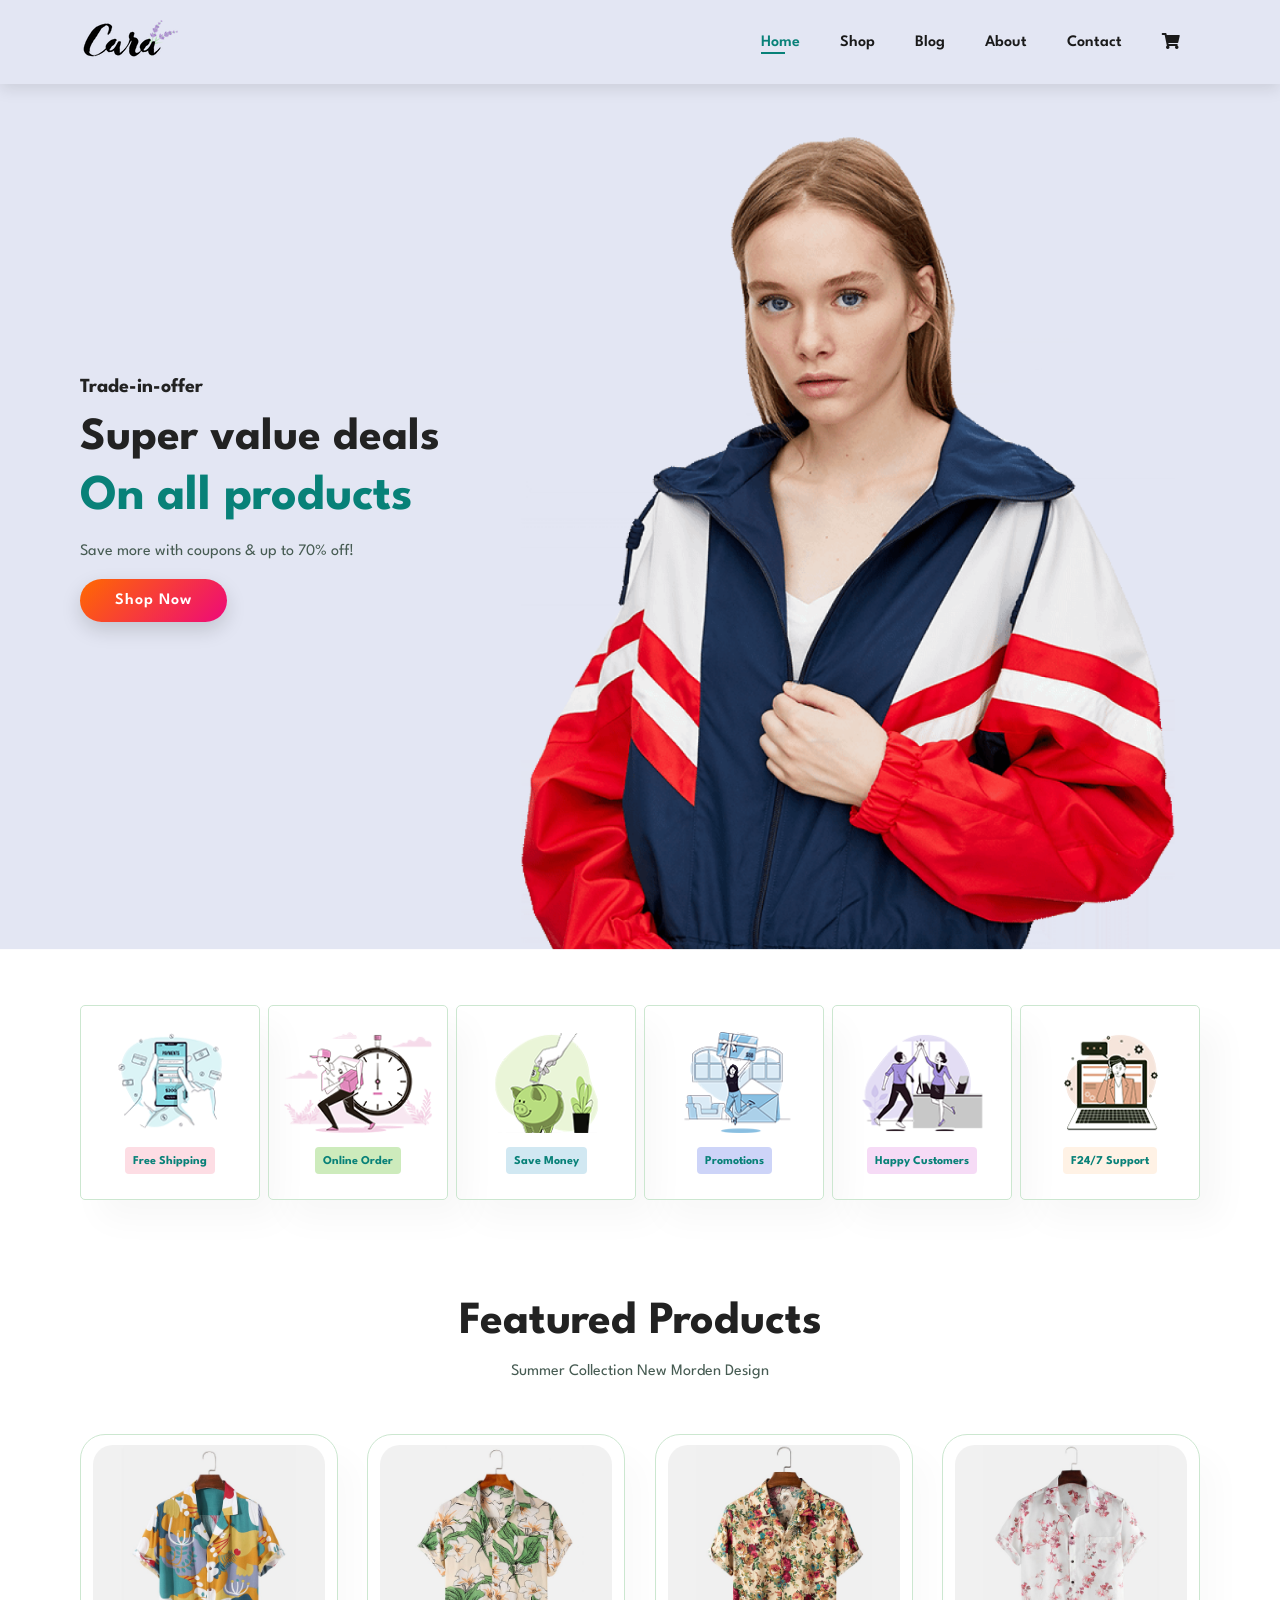
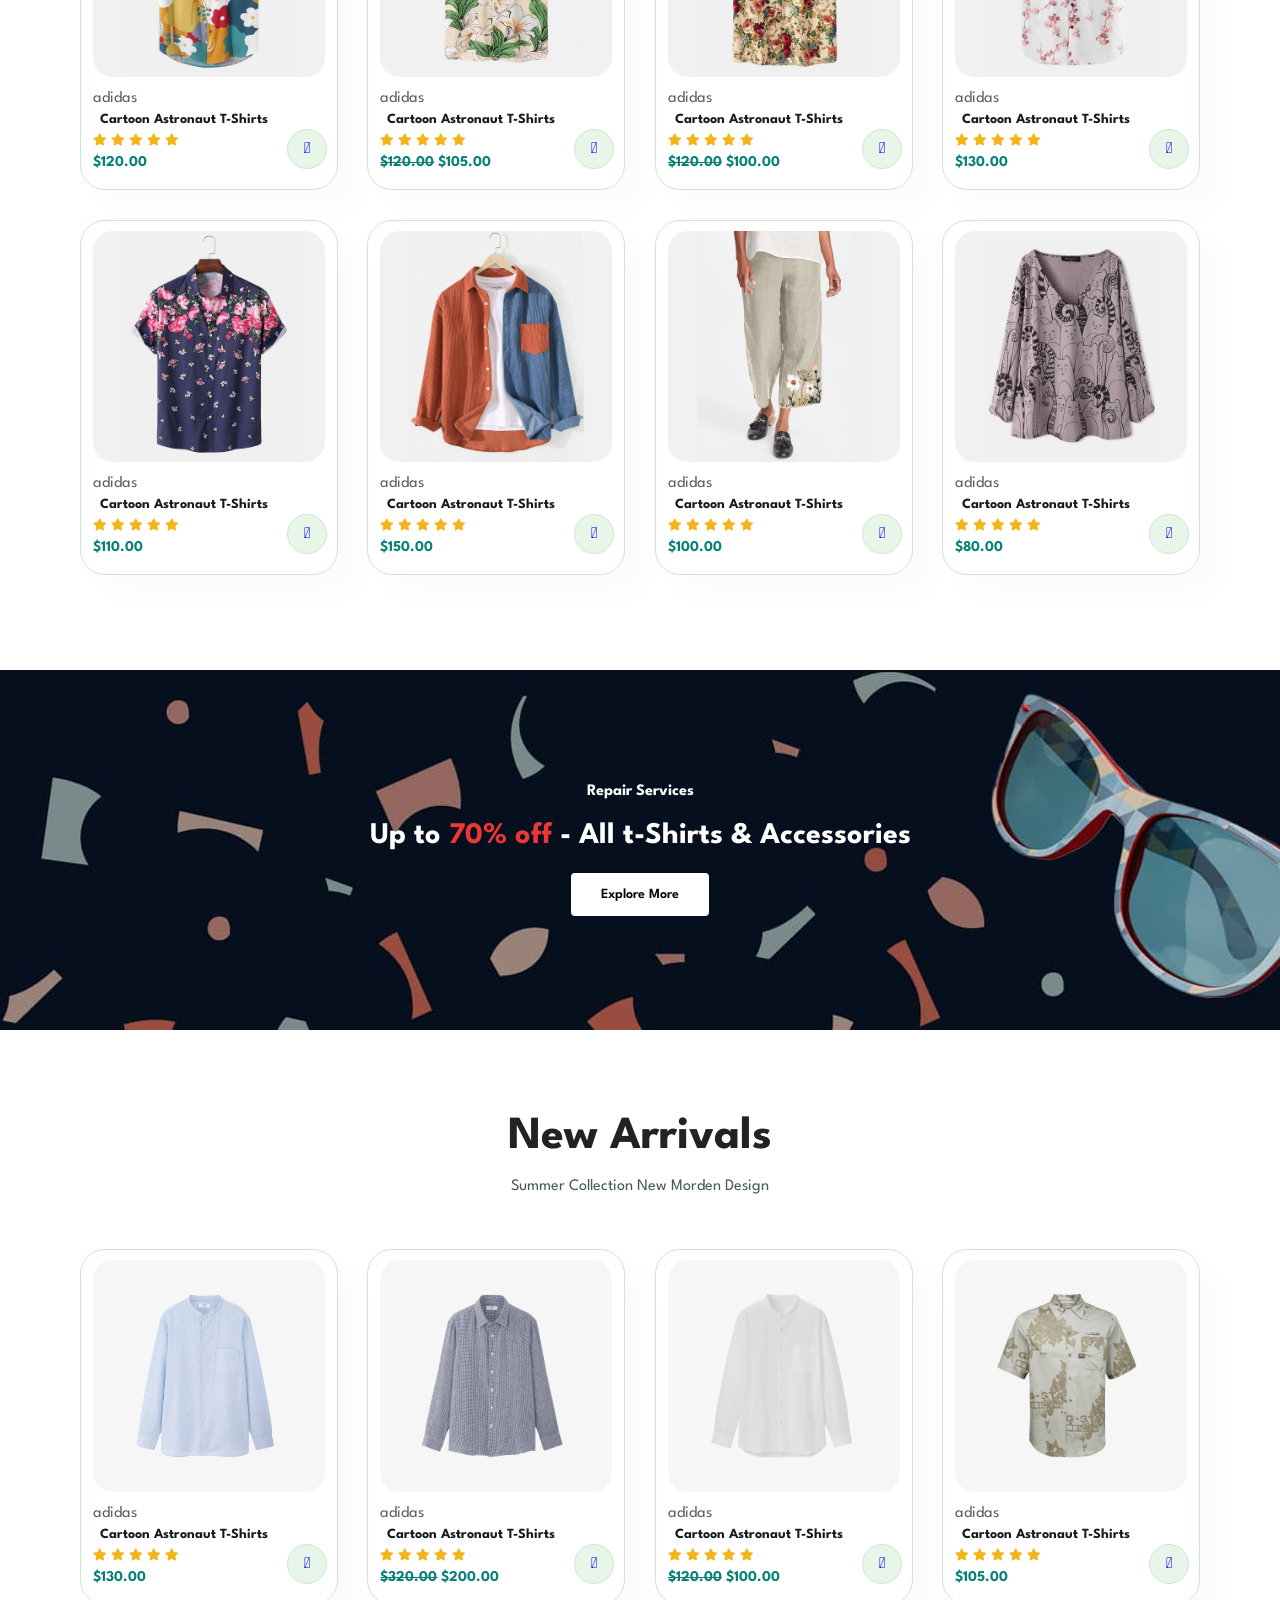
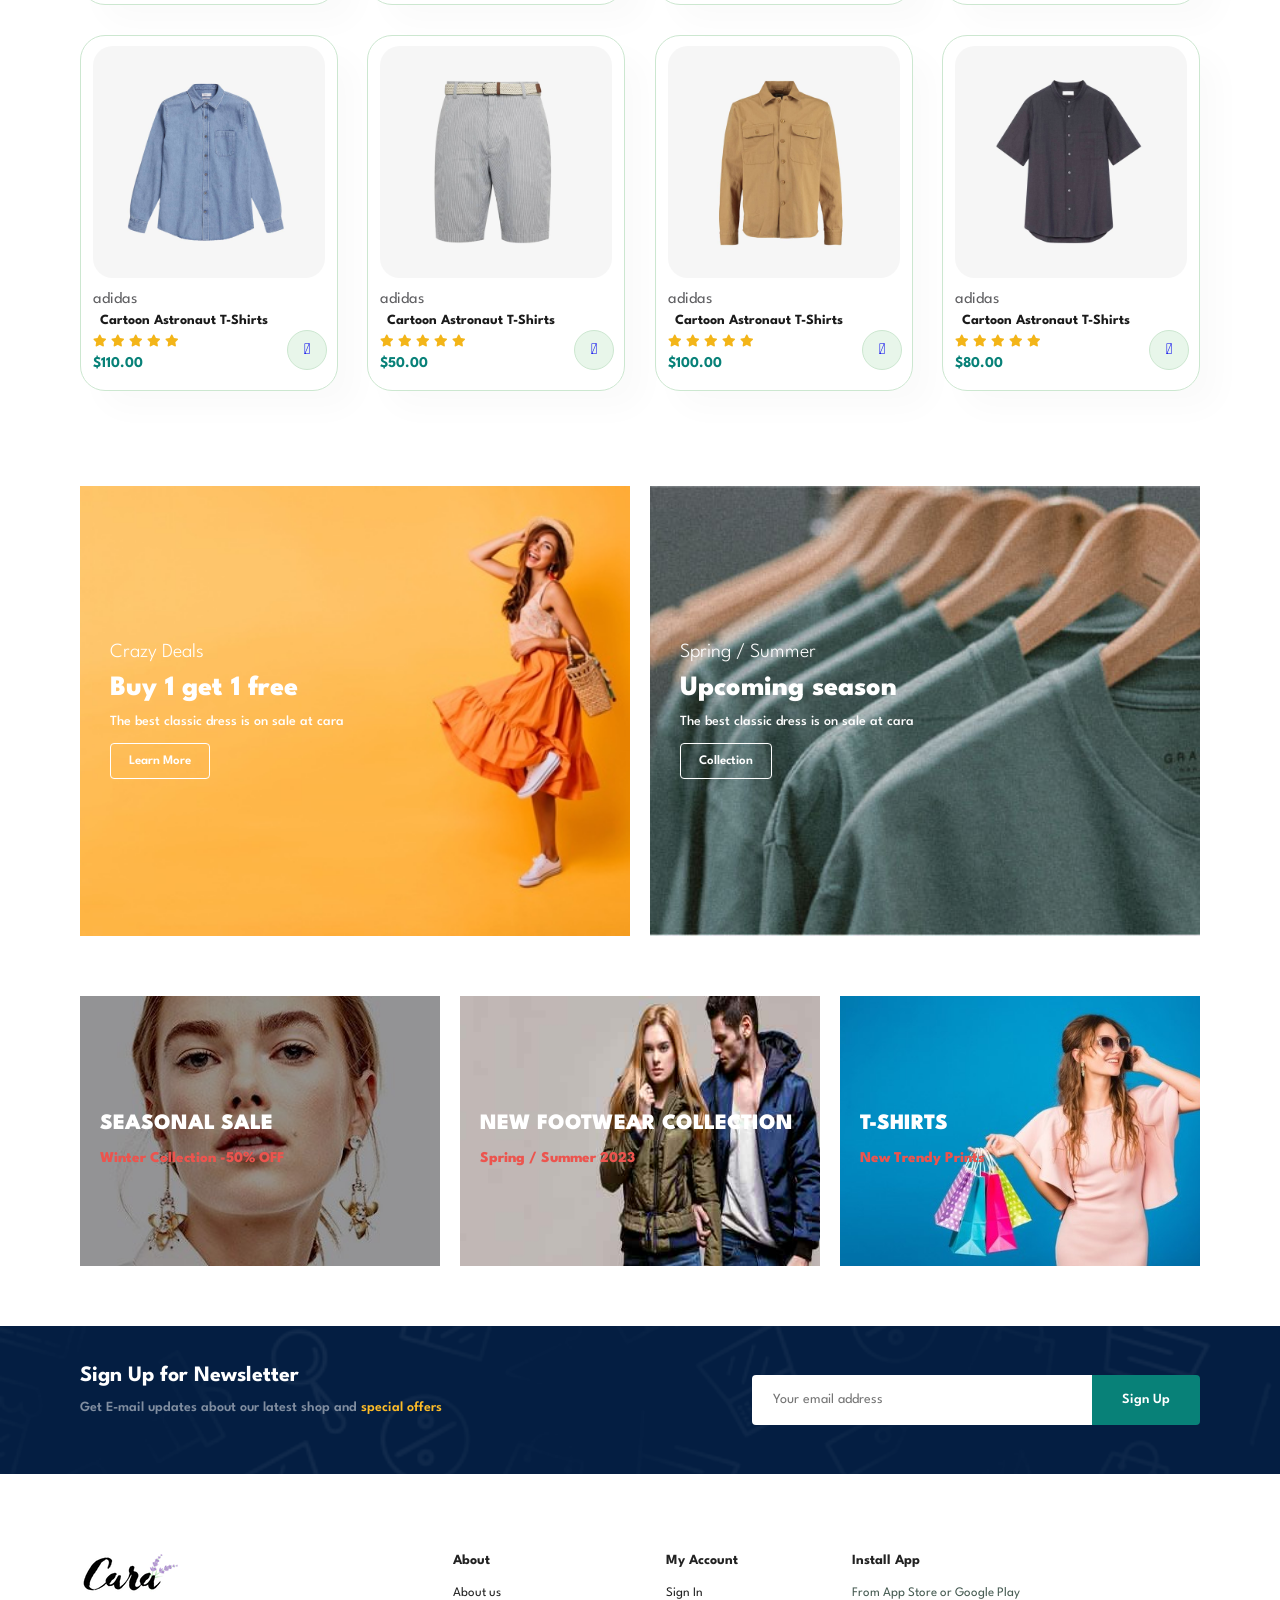
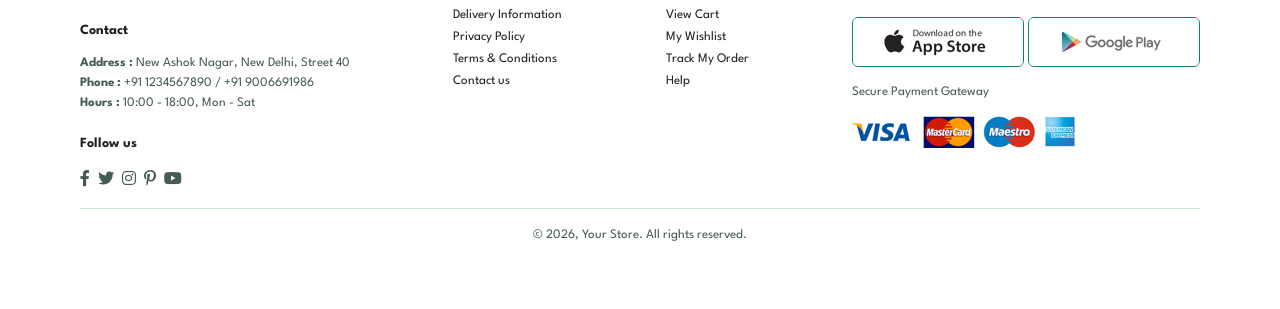
<file: index.html>
<!DOCTYPE html>
<html lang="en">

<head>
    <meta charset="UTF-8">
    <meta name="viewport" content="width=device-width, initial-scale=1.0">
    <title>Ecommerce Website</title>
    
    <link rel="stylesheet" href="https://pro.fontawesome.com/releases/v5.15.4/css/all.css"/>
    <link rel="stylesheet" href="css/style.css">
</head>

<body>

    <section id="header">
        <a href="#"><img src="img/logo.png" alt="" ></a>
        <nav>
            <ul id="navbar">
                <li><a class="active" href="index.html">Home</a></li>
                <li><a href="shop.html">Shop</a></li>
                <li><a href="blog.html">Blog</a></li>
                <li><a href="about.html">About</a></li>
                <li><a href="contact.html">Contact</a></li>
                <li id="lg-bag"><a href="cart.html"><i class="fas fa-shopping-cart"></i></a></li>
                <a href="#" id="close"><i class="fal fa-times"></i></a>
            </ul>
        </nav>
        <div id="mobile">
            <a href="cart.html"><i class="fas fa-shopping-cart"></i></a>
            <i id="bar" class="fas fa-outdent"></i>
        </div>
    </section>

    <section class="hero">
        <h4>Trade-in-offer</h4>
        <h2>Super value deals</h2>
        <h1>On all products</h1>
        <p>Save more with coupons & up to 70% off!</p>
        <button class="normal">Shop Now</button>
    </section>

    <section id="feature" class="section-p1">
        <div class="fe-box">
            <img src="img/feature/f1.png" alt="Free Shipping">
            <h6>Free Shipping</h6>
        </div>
        <div class="fe-box">
            <img src="img/feature/f2.png" alt="Free Shipping">
            <h6>Online Order</h6>
        </div>
        <div class="fe-box">
            <img src="img/feature/f3.png" alt="Free Shipping">
            <h6>Save Money</h6>
        </div>
        <div class="fe-box">
            <img src="img/feature/f4.png" alt="Free Shipping">
            <h6>Promotions</h6>
        </div>
        <div class="fe-box">
            <img src="img/feature/f5.png" alt="Free Shipping">
            <h6>Happy Customers</h6>
        </div>
        <div class="fe-box">
            <img src="img/feature/f6.png" alt="Free Shipping">
            <h6>F24/7 Support</h6>
        </div>
    </section>

    <section id="product1" class="section-p1">
        <h2>Featured Products</h2>
        <p>Summer Collection New Morden Design</p>
        <div class="pro-container">
            <div class="pro">
                <img src="img/products/f1.jpg" alt="">
                <div class="des">
                    <span>adidas</span>
                    <h5>Cartoon Astronaut T-Shirts</h5>
                    <div class="star">
                        <i class="fas fa-star"></i>
                        <i class="fas fa-star"></i>
                        <i class="fas fa-star"></i>
                        <i class="fas fa-star"></i>
                        <i class="fas fa-star"></i>
                    </div>
                    <h4>$120.00 </h4>
                </div>
                <a href="#"><i class="fal fa-shopping-cart cart"></i></a>
            </div>
             <div class="pro">
                <img src="img/products/f2.jpg" alt="">
                <div class="des">
                    <span>adidas</span>
                    <h5>Cartoon Astronaut T-Shirts</h5>
                    <div class="star">
                        <i class="fas fa-star"></i>
                        <i class="fas fa-star"></i>
                        <i class="fas fa-star"></i>
                        <i class="fas fa-star"></i>
                        <i class="fas fa-star"></i>
                    </div>
                    <h4> <del>$120.00</del> $105.00 </h4>
                </div>
                <a href="#"><i class="fal fa-shopping-cart cart"></i></a>
            </div>
             <div class="pro">
                <img src="img/products/f3.jpg" alt="">
                <div class="des">
                    <span>adidas</span>
                    <h5>Cartoon Astronaut T-Shirts</h5>
                    <div class="star">
                        <i class="fas fa-star"></i>
                        <i class="fas fa-star"></i>
                        <i class="fas fa-star"></i>
                        <i class="fas fa-star"></i>
                        <i class="fas fa-star"></i>
                    </div>
                    <h4><del>$120.00</del> $100.00 </h4>
                </div>
                <a href="#"><i class="fal fa-shopping-cart cart"></i></a>
            </div>
             <div class="pro">
                <img src="img/products/f4.jpg" alt="">
                <div class="des">
                    <span>adidas</span>
                    <h5>Cartoon Astronaut T-Shirts</h5>
                    <div class="star">
                        <i class="fas fa-star"></i>
                        <i class="fas fa-star"></i>
                        <i class="fas fa-star"></i>
                        <i class="fas fa-star"></i>
                        <i class="fas fa-star"></i>
                    </div>
                    <h4>$130.00 </h4>
                </div>
                <a href="#"><i class="fal fa-shopping-cart cart"></i></a>
            </div>
             <div class="pro">
                <img src="img/products/f5.jpg" alt="">
                <div class="des">
                    <span>adidas</span>
                    <h5>Cartoon Astronaut T-Shirts</h5>
                    <div class="star">
                        <i class="fas fa-star"></i>
                        <i class="fas fa-star"></i>
                        <i class="fas fa-star"></i>
                        <i class="fas fa-star"></i>
                        <i class="fas fa-star"></i>
                    </div>
                    <h4>$110.00 </h4>
                </div>
                <a href="#"><i class="fal fa-shopping-cart cart"></i></a>
            </div>
             <div class="pro">
                <img src="img/products/f6.jpg" alt="">
                <div class="des">
                    <span>adidas</span>
                    <h5>Cartoon Astronaut T-Shirts</h5>
                    <div class="star">
                        <i class="fas fa-star"></i>
                        <i class="fas fa-star"></i>
                        <i class="fas fa-star"></i>
                        <i class="fas fa-star"></i>
                        <i class="fas fa-star"></i>
                    </div>
                    <h4>$150.00 </h4>
                </div>
                <a href="#"><i class="fal fa-shopping-cart cart"></i></a>
            </div>
             <div class="pro">
                <img src="img/products/f7.jpg" alt="">
                <div class="des">
                    <span>adidas</span>
                    <h5>Cartoon Astronaut T-Shirts</h5>
                    <div class="star">
                        <i class="fas fa-star"></i>
                        <i class="fas fa-star"></i>
                        <i class="fas fa-star"></i>
                        <i class="fas fa-star"></i>
                        <i class="fas fa-star"></i>
                    </div>
                    <h4>$100.00 </h4>
                </div>
                <a href="#"><i class="fal fa-shopping-cart cart"></i></a>
            </div>
             <div class="pro">
                <img src="img/products/f8.jpg" alt="">
                <div class="des">
                    <span>adidas</span>
                    <h5>Cartoon Astronaut T-Shirts</h5>
                    <div class="star">
                        <i class="fas fa-star"></i>
                        <i class="fas fa-star"></i>
                        <i class="fas fa-star"></i>
                        <i class="fas fa-star"></i>
                        <i class="fas fa-star"></i>
                    </div>
                    <h4>$80.00 </h4>
                </div>
                <a href="#"><i class="fal fa-shopping-cart cart"></i></a>
            </div>
        </div>

    </section>

    <section id="banner" class="section-m1">
        <h4>Repair Services</h4>
        <h2>Up to <span>70% off </span>- All t-Shirts & Accessories</h2>
        <button  class="normal">Explore More</button>
    </section>

    <section id="product1" class="section-p1">
        <h2>New Arrivals</h2>
        <p>Summer Collection New Morden Design</p>
        <div class="pro-container">
            <div class="pro">
                <img src="img/products/n1.jpg" alt="">
                <div class="des">
                    <span>adidas</span>
                    <h5>Cartoon Astronaut T-Shirts</h5>
                    <div class="star">
                        <i class="fas fa-star"></i>
                        <i class="fas fa-star"></i>
                        <i class="fas fa-star"></i>
                        <i class="fas fa-star"></i>
                        <i class="fas fa-star"></i>
                    </div>
                    <h4>$130.00 </h4>
                </div>
                <a href="#"><i class="fal fa-shopping-cart cart"></i></a>
            </div>
             <div class="pro">
                <img src="img/products/n2.jpg" alt="">
                <div class="des">
                    <span>adidas</span>
                    <h5>Cartoon Astronaut T-Shirts</h5>
                    <div class="star">
                        <i class="fas fa-star"></i>
                        <i class="fas fa-star"></i>
                        <i class="fas fa-star"></i>
                        <i class="fas fa-star"></i>
                        <i class="fas fa-star"></i>
                    </div>
                    <h4> <del>$320.00</del> $200.00 </h4>
                </div>
                <a href="#"><i class="fal fa-shopping-cart cart"></i></a>
            </div>
             <div class="pro">
                <img src="img/products/n3.jpg" alt="">
                <div class="des">
                    <span>adidas</span>
                    <h5>Cartoon Astronaut T-Shirts</h5>
                    <div class="star">
                        <i class="fas fa-star"></i>
                        <i class="fas fa-star"></i>
                        <i class="fas fa-star"></i>
                        <i class="fas fa-star"></i>
                        <i class="fas fa-star"></i>
                    </div>
                    <h4><del>$120.00</del> $100.00 </h4>
                </div>
                <a href="#"><i class="fal fa-shopping-cart cart"></i></a>
            </div>
             <div class="pro">
                <img src="img/products/n4.jpg" alt="">
                <div class="des">
                    <span>adidas</span>
                    <h5>Cartoon Astronaut T-Shirts</h5>
                    <div class="star">
                        <i class="fas fa-star"></i>
                        <i class="fas fa-star"></i>
                        <i class="fas fa-star"></i>
                        <i class="fas fa-star"></i>
                        <i class="fas fa-star"></i>
                    </div>
                    <h4>$105.00 </h4>
                </div>
                <a href="#"><i class="fal fa-shopping-cart cart"></i></a>
            </div>
             <div class="pro">
                <img src="img/products/n5.jpg" alt="">
                <div class="des">
                    <span>adidas</span>
                    <h5>Cartoon Astronaut T-Shirts</h5>
                    <div class="star">
                        <i class="fas fa-star"></i>
                        <i class="fas fa-star"></i>
                        <i class="fas fa-star"></i>
                        <i class="fas fa-star"></i>
                        <i class="fas fa-star"></i>
                    </div>
                    <h4>$110.00 </h4>
                </div>
                <a href="#"><i class="fal fa-shopping-cart cart"></i></a>
            </div>
             <div class="pro">
                <img src="img/products/n6.jpg" alt="">
                <div class="des">
                    <span>adidas</span>
                    <h5>Cartoon Astronaut T-Shirts</h5>
                    <div class="star">
                        <i class="fas fa-star"></i>
                        <i class="fas fa-star"></i>
                        <i class="fas fa-star"></i>
                        <i class="fas fa-star"></i>
                        <i class="fas fa-star"></i>
                    </div>
                    <h4>$50.00 </h4>
                </div>
                <a href="#"><i class="fal fa-shopping-cart cart"></i></a>
            </div>
             <div class="pro">
                <img src="img/products/n7.jpg" alt="">
                <div class="des">
                    <span>adidas</span>
                    <h5>Cartoon Astronaut T-Shirts</h5>
                    <div class="star">
                        <i class="fas fa-star"></i>
                        <i class="fas fa-star"></i>
                        <i class="fas fa-star"></i>
                        <i class="fas fa-star"></i>
                        <i class="fas fa-star"></i>
                    </div>
                    <h4>$100.00 </h4>
                </div>
                <a href="#"><i class="fal fa-shopping-cart cart"></i></a>
            </div>
             <div class="pro">
                <img src="img/products/n8.jpg" alt="">
                <div class="des">
                    <span>adidas</span>
                    <h5>Cartoon Astronaut T-Shirts</h5>
                    <div class="star">
                        <i class="fas fa-star"></i>
                        <i class="fas fa-star"></i>
                        <i class="fas fa-star"></i>
                        <i class="fas fa-star"></i>
                        <i class="fas fa-star"></i>
                    </div>
                    <h4>$80.00 </h4>
                </div>
                <a href="#"><i class="fal fa-shopping-cart cart"></i></a>
            </div>
        </div>

    </section>

    <section id="sm-banner" class="section-p1">
        <div class="banner-box">
            <h4>Crazy Deals</h4>
            <h2>Buy 1 get 1 free</h2>
            <span>The best classic dress is on sale at cara</span>
            <button class="white">Learn More</button>
        </div>
        <div class="banner-box banner-box2">
            <h4>Spring / Summer</h4>
            <h2>Upcoming season</h2>
            <span>The best classic dress is on sale at cara</span>
            <button class="white">Collection</button>
        </div>
    </section>

    <section id="banner3">
        <div class="banner-box">
            <h2>SEASONAL SALE</h2>
            <h3>Winter Collection -50% OFF</h3>
        </div>
        <div class="banner-box banner-box2">
            <h2>NEW FOOTWEAR COLLECTION</h2>
            <h3>Spring / Summer 2023</h3>
        </div>
        <div class="banner-box banner-box3">
            <h2>T-SHIRTS</h2>
            <h3>New Trendy Prints</h3>
        </div>
    </section>

    <section id="newsletter" class="section-p1 section-m1" >
        <div class="newstext">
            <h4>Sign Up for Newsletter</h4>
            <p>Get E-mail updates about our latest shop and <span>special offers</span></p>
        </div>
        <div class="form">
            <input type="email" placeholder="Your email address">
            <button class="normal">Sign Up</button>
        </div>
    </section>

    <footer class="section-p1">
        <div class="col">
            <img class="logo" src="img/logo.png" alt="">
            <h4>Contact</h4>
            <p><strong>Address :</strong> New Ashok Nagar, New Delhi, Street 40</p>
            <p><strong>Phone :</strong> +91 1234567890 / +91 9006691986</p>
            <p><strong>Hours :</strong> 10:00 - 18:00, Mon - Sat</p>
            <div class="follow">
                <h4>Follow us</h4>
                <div class="icon">
                    <i class="fab fa-facebook-f"></i>
                    <i class="fab fa-twitter"></i>
                    <i class="fab fa-instagram"></i>
                    <i class="fab fa-pinterest-p"></i>
                    <i class="fab fa-youtube"></i>
                </div>
            </div>
        </div>

        <div class="col">
            <h4>About</h4>
            <a href="#">About us</a>
            <a href="#">Delivery Information</a>
            <a href="#"> Privacy Policy</a>
            <a href="#">Terms & Conditions</a>
            <a href="#">Contact us</a>
        </div>

        <div class="col">
            <h4>My Account</h4>
            <a href="#">Sign In</a>
            <a href="#">View Cart</a>
            <a href="#">My Wishlist</a>
            <a href="#">Track My Order</a>
            <a href="#">Help</a>
        </div>

        <div class="col install">
            <h4>Install App</h4>
            <p>From App Store or Google Play</p>
            <div class="row">
                <img src="img/pay/app.jpg" alt="">
                <img src="img/pay/play.jpg" alt="">
            </div>
            <p>Secure Payment Gateway</p>
            <img src="img/pay/pay.png" alt="">
        </div>

        <div class="copyright">
            <p>&copy; 2026, Your Store. All rights reserved.</p>
        </div>
    </footer> 

    <script src="script.js"></script>
</body>
</html>
</file>
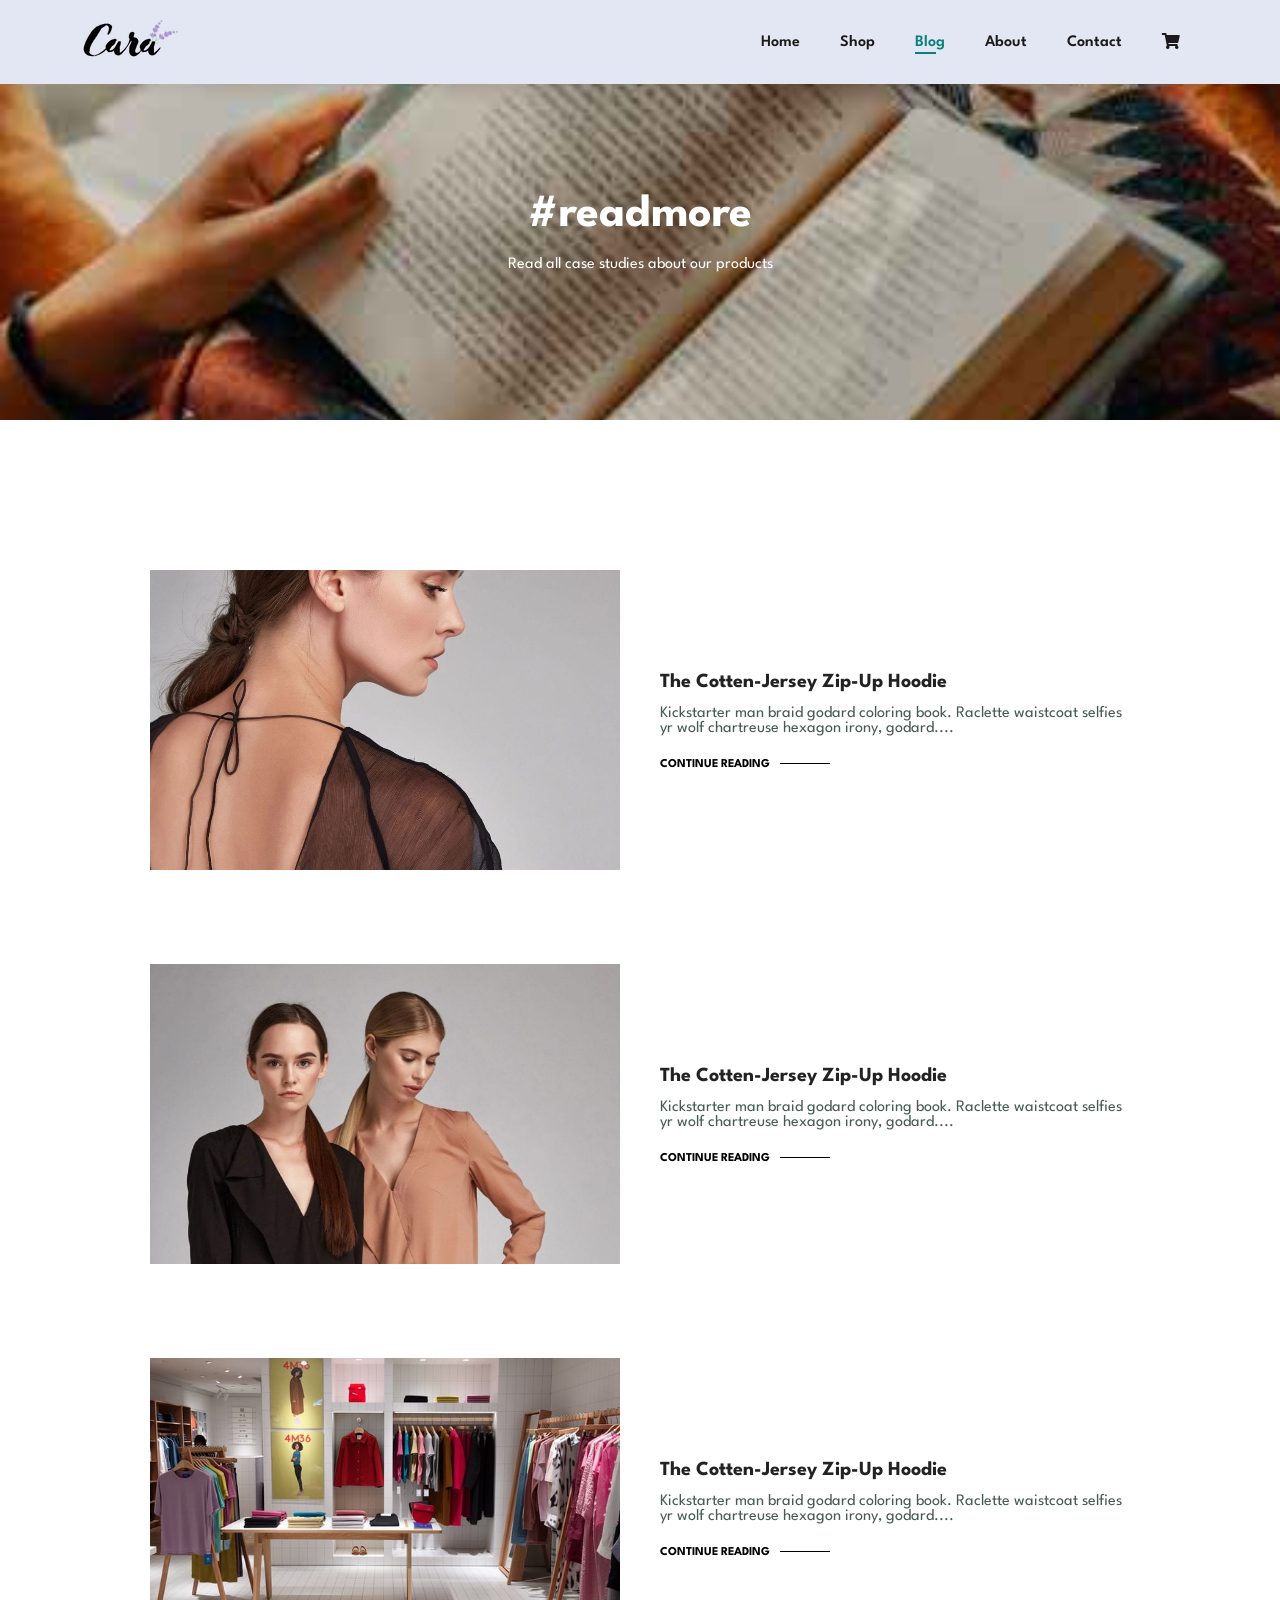
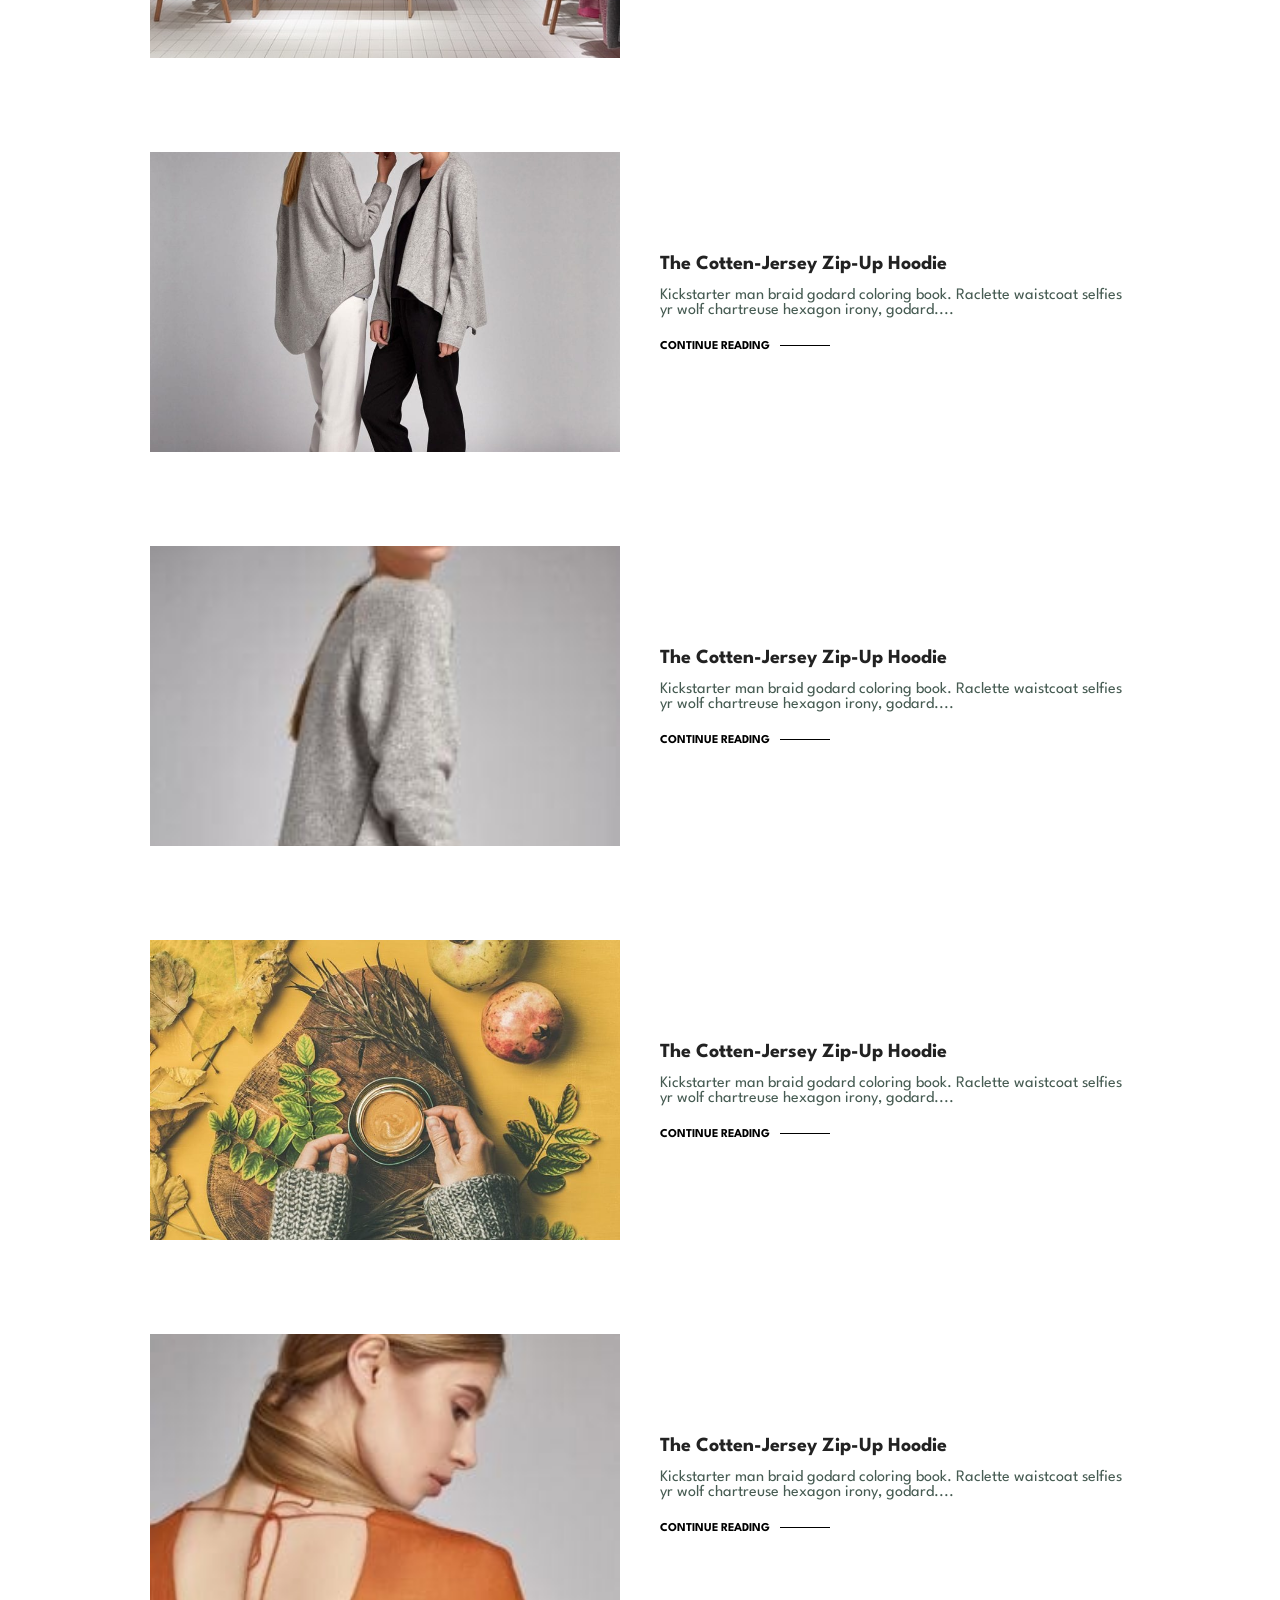
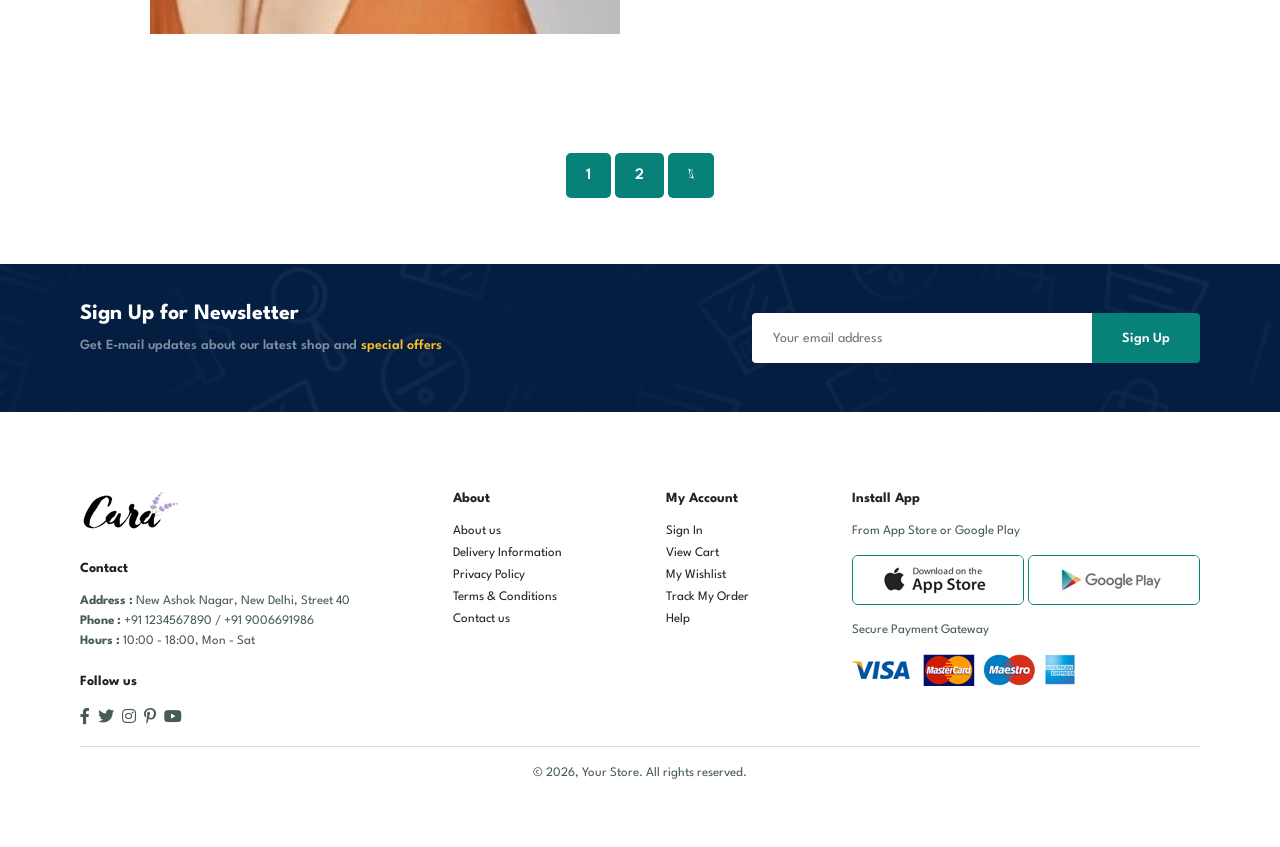
<file: blog.html>
<!DOCTYPE html>
<html lang="en">

<head>
    <meta charset="UTF-8">
    <meta name="viewport" content="width=device-width, initial-scale=1.0">
    <title>Ecommerce Website</title>
    
    <link rel="stylesheet" href="https://pro.fontawesome.com/releases/v5.15.4/css/all.css"/>
    <link rel="stylesheet" href="css/style.css">
</head>

<body>

    <section id="header">
        <a href="#"><img src="img/logo.png" alt="" ></a>
        <nav>
            <ul id="navbar">
                <li><a href="index.html">Home</a></li>
                <li><a href="shop.html">Shop</a></li>
                <li><a class="active" href="blog.html">Blog</a></li>
                <li><a href="about.html">About</a></li>
                <li><a href="contact.html">Contact</a></li>
                <li id="lg-bag"><a href="cart.html"><i class="fas fa-shopping-cart"></i></a></li>
                <a href="#" id="close"><i class="fal fa-times"></i></a>
            </ul>
        </nav>
        <div id="mobile">
            <a href="cart.html"><i class="fas fa-shopping-cart"></i></a>
            <i id="bar" class="fas fa-outdent"></i>
        </div>
    </section>

    <section id="page-header" class="blog-header">
        <h2>#readmore</h2>
        <p>Read all case studies about our products</p>
    </section>

    <section id="blog">
        <div class="blog-box">
            <div class="blog-img">
                <img src="img/blog/b1.jpg" alt="">
            </div>
            <div class="blog-details">
                <h4>The Cotten-Jersey Zip-Up Hoodie</h4>
                <p>Kickstarter man braid godard coloring book. Raclette waistcoat selfies yr wolf chartreuse hexagon irony, godard....</p>
                <a href="#">CONTINUE READING</a>
                <h1>13/02</h1>
            </div>
        </div>
        <div class="blog-box">
            <div class="blog-img">
                <img src="img/blog/b2.jpg" alt="">
            </div>
            <div class="blog-details">
                <h4>The Cotten-Jersey Zip-Up Hoodie</h4>
                <p>Kickstarter man braid godard coloring book. Raclette waistcoat selfies yr wolf chartreuse hexagon irony, godard....</p>
                <a href="#">CONTINUE READING</a>
                <h1>13/02</h1>
            </div>
        </div>
        <div class="blog-box">
            <div class="blog-img">
                <img src="img/blog/b3.jpg" alt="">
            </div>
            <div class="blog-details">
                <h4>The Cotten-Jersey Zip-Up Hoodie</h4>
                <p>Kickstarter man braid godard coloring book. Raclette waistcoat selfies yr wolf chartreuse hexagon irony, godard....</p>
                <a href="#">CONTINUE READING</a>
                <h1>13/02</h1>
            </div>
        </div>
        <div class="blog-box">
            <div class="blog-img">
                <img src="img/blog/b4.jpg" alt="">
            </div>
            <div class="blog-details">
                <h4>The Cotten-Jersey Zip-Up Hoodie</h4>
                <p>Kickstarter man braid godard coloring book. Raclette waistcoat selfies yr wolf chartreuse hexagon irony, godard....</p>
                <a href="#">CONTINUE READING</a>
                <h1>13/02</h1>
            </div>
        </div>
        <div class="blog-box">
            <div class="blog-img">
                <img src="img/blog/b5.jpg" alt="">
            </div>
            <div class="blog-details">
                <h4>The Cotten-Jersey Zip-Up Hoodie</h4>
                <p>Kickstarter man braid godard coloring book. Raclette waistcoat selfies yr wolf chartreuse hexagon irony, godard....</p>
                <a href="#">CONTINUE READING</a>
                <h1>13/02</h1>
            </div>
        </div>
        <div class="blog-box">
            <div class="blog-img">
                <img src="img/blog/b6.jpg" alt="">
            </div>
            <div class="blog-details">
                <h4>The Cotten-Jersey Zip-Up Hoodie</h4>
                <p>Kickstarter man braid godard coloring book. Raclette waistcoat selfies yr wolf chartreuse hexagon irony, godard....</p>
                <a href="#">CONTINUE READING</a>
                <h1>13/02</h1>
            </div>
        </div>
        <div class="blog-box">
            <div class="blog-img">
                <img src="img/blog/b7.jpg" alt="">
            </div>
            <div class="blog-details">
                <h4>The Cotten-Jersey Zip-Up Hoodie</h4>
                <p>Kickstarter man braid godard coloring book. Raclette waistcoat selfies yr wolf chartreuse hexagon irony, godard....</p>
                <a href="#">CONTINUE READING</a>
                <h1>13/02</h1>
            </div>
        </div>
    </section>

    <section id="pagination" class="section-p1">
        <a href="#">1</a>
        <a href="#">2</a>
        <a href="#"><i class="fal fa-long-arrow-alt-right"></i></a>
    </section>

    <section id="newsletter" class="section-p1 section-m1" >
        <div class="newstext">
            <h4>Sign Up for Newsletter</h4>
            <p>Get E-mail updates about our latest shop and <span>special offers</span></p>
        </div>
        <div class="form">
            <input type="email" placeholder="Your email address">
            <button class="normal">Sign Up</button>
        </div>
    </section>

    <footer class="section-p1">
        <div class="col">
            <img class="logo" src="img/logo.png" alt="">
            <h4>Contact</h4>
            <p><strong>Address :</strong> New Ashok Nagar, New Delhi, Street 40</p>
            <p><strong>Phone :</strong> +91 1234567890 / +91 9006691986</p>
            <p><strong>Hours :</strong> 10:00 - 18:00, Mon - Sat</p>
            <div class="follow">
                <h4>Follow us</h4>
                <div class="icon">
                    <i class="fab fa-facebook-f"></i>
                    <i class="fab fa-twitter"></i>
                    <i class="fab fa-instagram"></i>
                    <i class="fab fa-pinterest-p"></i>
                    <i class="fab fa-youtube"></i>
                </div>
            </div>
        </div>

        <div class="col">
            <h4>About</h4>
            <a href="#">About us</a>
            <a href="#">Delivery Information</a>
            <a href="#"> Privacy Policy</a>
            <a href="#">Terms & Conditions</a>
            <a href="#">Contact us</a>
        </div>

        <div class="col">
            <h4>My Account</h4>
            <a href="#">Sign In</a>
            <a href="#">View Cart</a>
            <a href="#">My Wishlist</a>
            <a href="#">Track My Order</a>
            <a href="#">Help</a>
        </div>

        <div class="col install">
            <h4>Install App</h4>
            <p>From App Store or Google Play</p>
            <div class="row">
                <img src="img/pay/app.jpg" alt="">
                <img src="img/pay/play.jpg" alt="">
            </div>
            <p>Secure Payment Gateway</p>
            <img src="img/pay/pay.png" alt="">
        </div>

        <div class="copyright">
            <p>&copy; 2026, Your Store. All rights reserved.</p>
        </div>
    </footer> 

    <script src="script.js"></script>
</body>
</html>
</file>
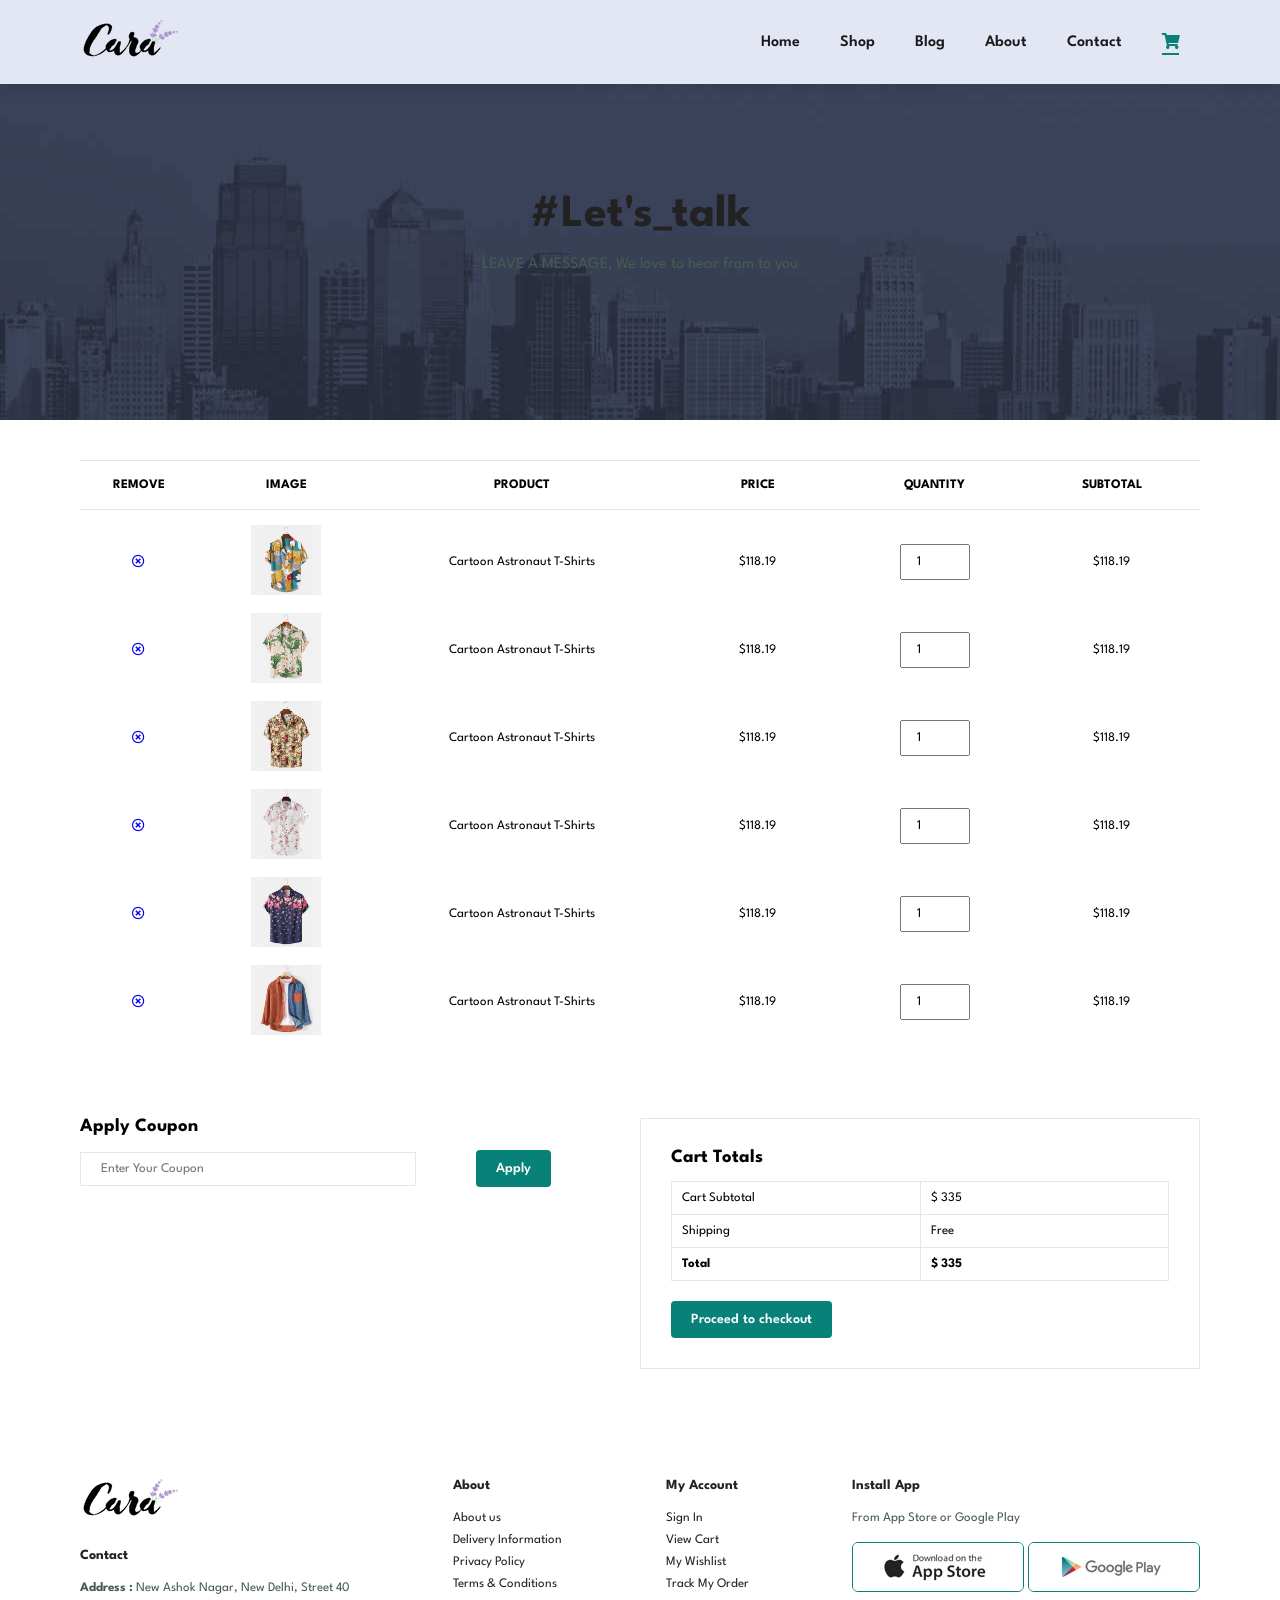
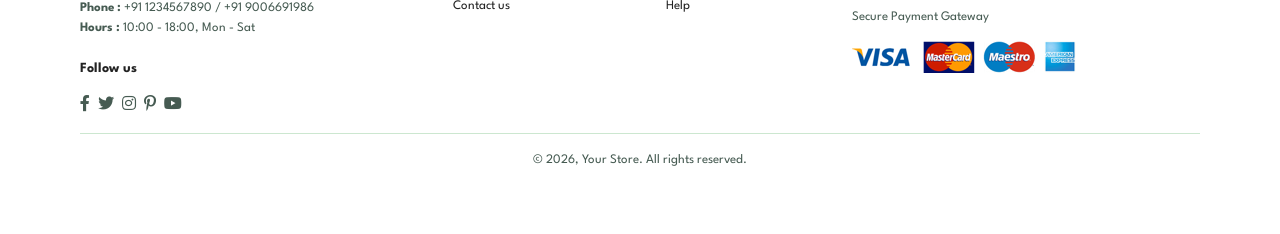
<file: cart.html>
<!DOCTYPE html>
<html lang="en">

<head>
    <meta charset="UTF-8">
    <meta name="viewport" content="width=device-width, initial-scale=1.0">
    <title>Ecommerce Website</title>

    <link rel="stylesheet" href="https://pro.fontawesome.com/releases/v5.15.4/css/all.css" />
    <link rel="stylesheet" href="css/style.css">
</head>

<body>

    <section id="header">
        <a href="#"><img src="img/logo.png" alt=""></a>
        <nav>
            <ul id="navbar">
                <li><a href="index.html">Home</a></li>
                <li><a href="shop.html">Shop</a></li>
                <li><a href="blog.html">Blog</a></li>
                <li><a href="about.html">About</a></li>
                <li><a href="contact.html">Contact</a></li>
                <li id="lg-bag"><a class="active" href="cart.html"><i class="fas fa-shopping-cart"></i></a></li>
                <a href="#" id="close"><i class="fal fa-times"></i></a>
            </ul>
        </nav>
        <div id="mobile">
            <a href="cart.html"><i class="fas fa-shopping-cart"></i></a>
            <i id="bar" class="fas fa-outdent"></i>
        </div>
    </section>

    <section id="page-header1" class="about-header">
        <h2>#Let's_talk</h2>
        <p>LEAVE A MESSAGE, We love to hear from to you</p>
    </section>

    <section id="cart" class="section-p1">
        <table width="100%">
            <thead>
                <tr>
                    <td>Remove</td>
                    <td>Image</td>
                    <td>Product</td>
                    <td>Price</td>
                    <td>Quantity</td>
                    <td>Subtotal</td>
                </tr>
            </thead>
            <tbody>
                <tr>
                    <td><a href="#"><i class="far fa-times-circle"></i></a></td>
                    <td><img src="img/products/f1.jpg" alt=""></td>
                    <td>Cartoon Astronaut T-Shirts</td>
                    <td>$118.19</td>
                    <td><input type="number" value="1"></td>
                    <td>$118.19</td>
                </tr>
                <tr>
                    <td><a href="#"><i class="far fa-times-circle"></i></a></td>
                    <td><img src="img/products/f2.jpg" alt=""></td>
                    <td>Cartoon Astronaut T-Shirts</td>
                    <td>$118.19</td>
                    <td><input type="number" value="1"></td>
                    <td>$118.19</td>
                </tr>
                <tr>
                    <td><a href="#"><i class="far fa-times-circle"></i></a></td>
                    <td><img src="img/products/f3.jpg" alt=""></td>
                    <td>Cartoon Astronaut T-Shirts</td>
                    <td>$118.19</td>
                    <td><input type="number" value="1"></td>
                    <td>$118.19</td>
                </tr>
                <tr>
                    <td><a href="#"><i class="far fa-times-circle"></i></a></td>
                    <td><img src="img/products/f4.jpg" alt=""></td>
                    <td>Cartoon Astronaut T-Shirts</td>
                    <td>$118.19</td>
                    <td><input type="number" value="1"></td>
                    <td>$118.19</td>
                </tr>
                <tr>
                    <td><a href="#"><i class="far fa-times-circle"></i></a></td>
                    <td><img src="img/products/f5.jpg" alt=""></td>
                    <td>Cartoon Astronaut T-Shirts</td>
                    <td>$118.19</td>
                    <td><input type="number" value="1"></td>
                    <td>$118.19</td>
                </tr>
                <tr>
                    <td><a href="#"><i class="far fa-times-circle"></i></a></td>
                    <td><img src="img/products/f6.jpg" alt=""></td>
                    <td>Cartoon Astronaut T-Shirts</td>
                    <td>$118.19</td>
                    <td><input type="number" value="1"></td>
                    <td>$118.19</td>
                </tr>
            </tbody>
        </table>
    </section>

    <section id="cart-add" class="section-p1">
        <div id="coupon">
            <h3>Apply Coupon</h3>
            <div>
                <input type="text" placeholder="Enter Your Coupon">
                <button class="normal">Apply</button>
            </div>
        </div>
        <div id="subtotal">
            <h3>Cart Totals</h3>
            <table>
                <tr>
                    <td>Cart Subtotal</td>
                    <td>$ 335</td>
                </tr>
                <tr>
                    <td>Shipping</td>
                    <td>Free</td>
                </tr>
                <tr>
                    <td><strong>Total</strong></td>
                    <td><strong>$ 335</strong></td>
                </tr>
            </table>
            <button class="normal">Proceed to checkout</button>
        </div>
    </section>

    <footer class="section-p1">
        <div class="col">
            <img class="logo" src="img/logo.png" alt="">
            <h4>Contact</h4>
            <p><strong>Address :</strong> New Ashok Nagar, New Delhi, Street 40</p>
            <p><strong>Phone :</strong> +91 1234567890 / +91 9006691986</p>
            <p><strong>Hours :</strong> 10:00 - 18:00, Mon - Sat</p>
            <div class="follow">
                <h4>Follow us</h4>
                <div class="icon">
                    <i class="fab fa-facebook-f"></i>
                    <i class="fab fa-twitter"></i>
                    <i class="fab fa-instagram"></i>
                    <i class="fab fa-pinterest-p"></i>
                    <i class="fab fa-youtube"></i>
                </div>
            </div>
        </div>

        <div class="col">
            <h4>About</h4>
            <a href="#">About us</a>
            <a href="#">Delivery Information</a>
            <a href="#"> Privacy Policy</a>
            <a href="#">Terms & Conditions</a>
            <a href="#">Contact us</a>
        </div>

        <div class="col">
            <h4>My Account</h4>
            <a href="#">Sign In</a>
            <a href="#">View Cart</a>
            <a href="#">My Wishlist</a>
            <a href="#">Track My Order</a>
            <a href="#">Help</a>
        </div>

        <div class="col install">
            <h4>Install App</h4>
            <p>From App Store or Google Play</p>
            <div class="row">
                <img src="img/pay/app.jpg" alt="">
                <img src="img/pay/play.jpg" alt="">
            </div>
            <p>Secure Payment Gateway</p>
            <img src="img/pay/pay.png" alt="">
        </div>

        <div class="copyright">
            <p>&copy; 2026, Your Store. All rights reserved.</p>
        </div>
    </footer>

    <script src="script.js"></script>
</body>

</html>
</file>
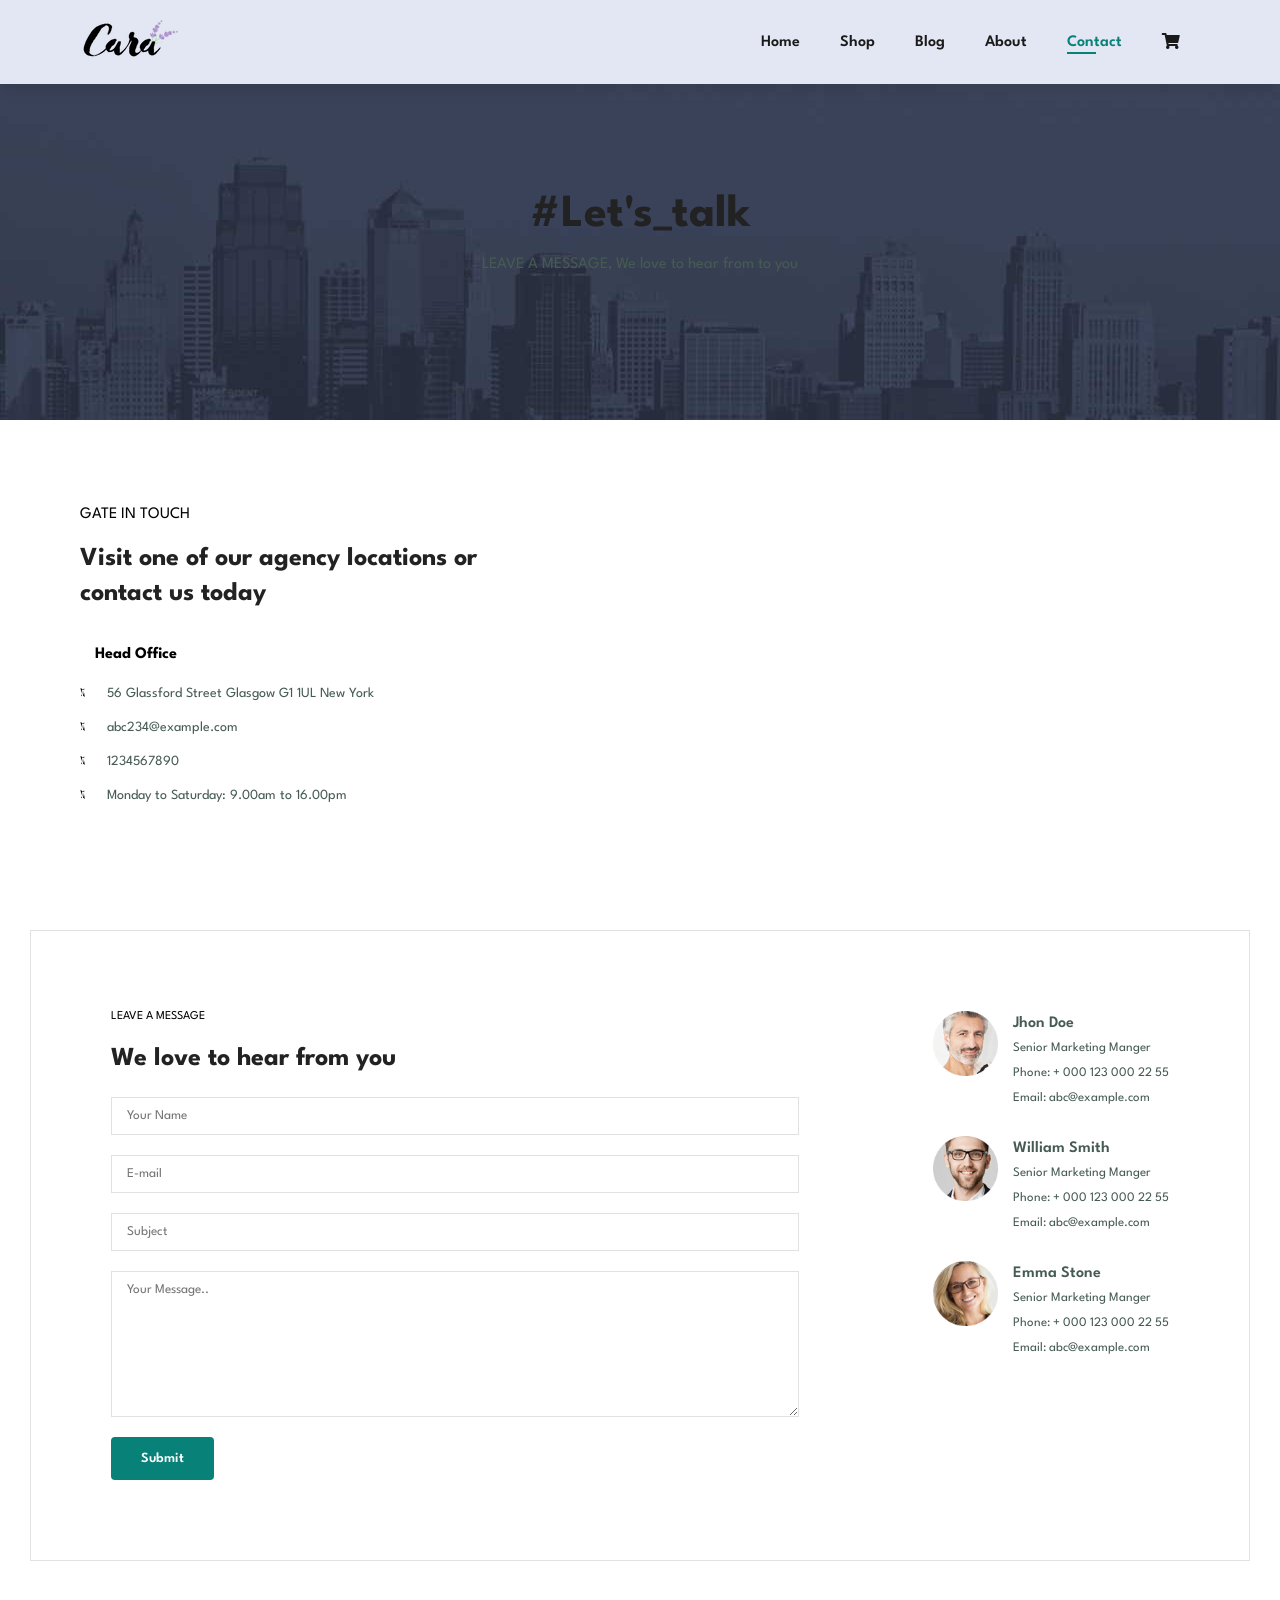
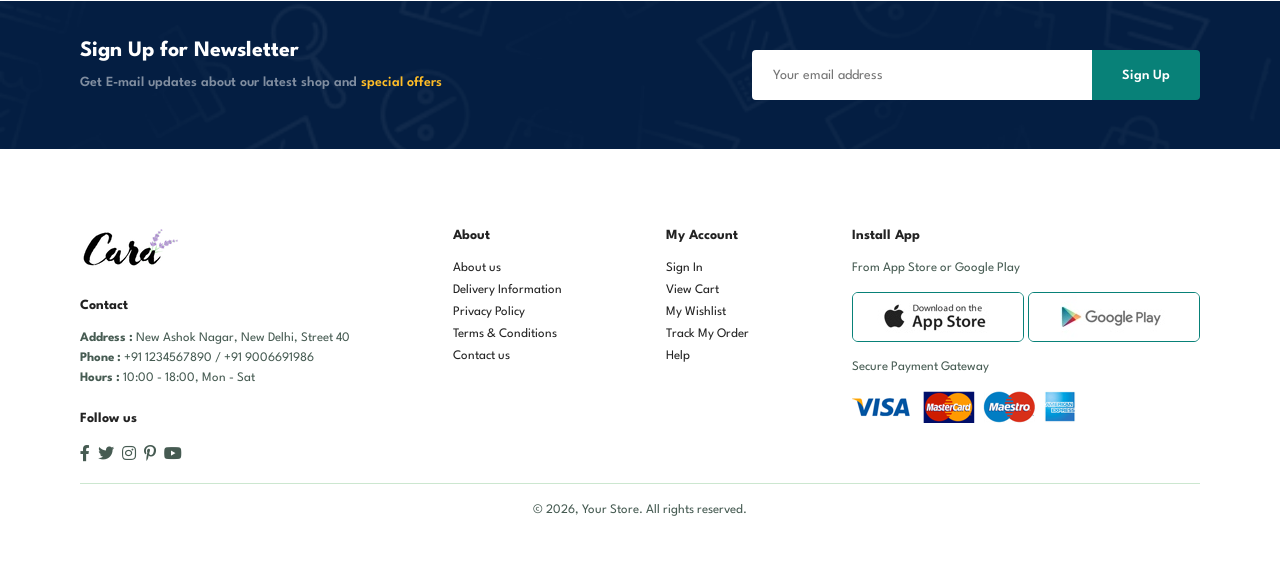
<file: contact.html>
<!DOCTYPE html>
<html lang="en">

<head>
    <meta charset="UTF-8">
    <meta name="viewport" content="width=device-width, initial-scale=1.0">
    <title>Ecommerce Website</title>

    <link rel="stylesheet" href="https://pro.fontawesome.com/releases/v5.15.4/css/all.css" />
    <link rel="stylesheet" href="css/style.css">
</head>

<body>

    <section id="header">
        <a href="#"><img src="img/logo.png" alt=""></a>
        <nav>
            <ul id="navbar">
                <li><a href="index.html">Home</a></li>
                <li><a href="shop.html">Shop</a></li>
                <li><a href="blog.html">Blog</a></li>
                <li><a href="about.html">About</a></li>
                <li><a class="active" href="contact.html">Contact</a></li>
                <li id="lg-bag"><a href="cart.html"><i class="fas fa-shopping-cart"></i></a></li>
                <a href="#" id="close"><i class="fal fa-times"></i></a>
            </ul>
        </nav>
        <div id="mobile">
            <a href="cart.html"><i class="fas fa-shopping-cart"></i></a>
            <i id="bar" class="fas fa-outdent"></i>
        </div>
    </section>

    <section id="page-header1" class="about-header">
        <h2>#Let's_talk</h2>
        <p>LEAVE A MESSAGE, We love to hear from to you</p>
    </section>

    <section id="contact-details" class="section-p1">
        <div class="details">
            <span>GATE IN TOUCH</span>
            <h2>Visit one of our agency locations or contact us today</h2>
            <h3>Head Office</h3>
            <div>
                <li>
                    <i class="fal fa-map"></i>
                    <p>56 Glassford Street Glasgow G1 1UL New York</p>
                </li>
                <li>
                    <i class="fal fa-envelope"></i>
                    <p>abc234@example.com</p>
                </li>
                <li>
                    <i class="fal fa-phone-alt"></i>
                    <p>1234567890</p>
                </li>
                <li>
                    <i class="fal fa-clock"></i>
                    <p>Monday to Saturday: 9.00am to 16.00pm</p>
                </li>
            </div>
        </div>
        <div class="map">
            <iframe src="https://www.google.com/maps/embed?pb=!1m18!1m12!1m3!1d224357.50123809598!2d77.23701382068626!3d28.522102350413363!2m3!1f0!2f0!3f0!3m2!1i1024!2i768!4f13.1!3m3!1m2!1s0x390ce5a43173357b%3A0x37ffce30c87cc03f!2sNoida%2C%20Uttar%20Pradesh!5e0!3m2!1sen!2sin!4v1772934658764!5m2!1sen!2sin" width="600" height="450" style="border:0;" allowfullscreen="" loading="lazy" referrerpolicy="no-referrer-when-downgrade"></iframe>
        </div>
    </section>
    <section id="form-details">
        <form action="">
            <span>LEAVE A MESSAGE</span>
            <h2>We love to hear from you</h2>
            <input type="text" placeholder="Your Name">
            <input type="text" placeholder="E-mail">
            <input type="text" placeholder="Subject">
            <textarea name="" id="" cols="30" rows="10" placeholder="Your Message.."></textarea>
            <button class="normal">Submit</button>
        </form>
        <div class="people">
            <div>
                <img src="img/people/1.png" alt="">
                <p><span>Jhon Doe</span> Senior Marketing Manger <br>Phone: + 000 123 000 22 55 <br> Email: abc@example.com</p>
            </div>
            <div>
                <img src="img/people/2.png" alt="">
                <p><span>William Smith</span> Senior Marketing Manger <br>Phone: + 000 123 000 22 55 <br> Email: abc@example.com</p>
            </div>
            <div>
                <img src="img/people/3.png" alt="">
                <p><span>Emma Stone</span> Senior Marketing Manger <br>Phone: + 000 123 000 22 55 <br> Email: abc@example.com</p>
            </div>
        </div>
    </section>

    <section id="newsletter" class="section-p1 section-m1">
        <div class="newstext">
            <h4>Sign Up for Newsletter</h4>
            <p>Get E-mail updates about our latest shop and <span>special offers</span></p>
        </div>
        <div class="form">
            <input type="email" placeholder="Your email address">
            <button class="normal">Sign Up</button>
        </div>
    </section>

    <footer class="section-p1">
        <div class="col">
            <img class="logo" src="img/logo.png" alt="">
            <h4>Contact</h4>
            <p><strong>Address :</strong> New Ashok Nagar, New Delhi, Street 40</p>
            <p><strong>Phone :</strong> +91 1234567890 / +91 9006691986</p>
            <p><strong>Hours :</strong> 10:00 - 18:00, Mon - Sat</p>
            <div class="follow">
                <h4>Follow us</h4>
                <div class="icon">
                    <i class="fab fa-facebook-f"></i>
                    <i class="fab fa-twitter"></i>
                    <i class="fab fa-instagram"></i>
                    <i class="fab fa-pinterest-p"></i>
                    <i class="fab fa-youtube"></i>
                </div>
            </div>
        </div>

        <div class="col">
            <h4>About</h4>
            <a href="#">About us</a>
            <a href="#">Delivery Information</a>
            <a href="#"> Privacy Policy</a>
            <a href="#">Terms & Conditions</a>
            <a href="#">Contact us</a>
        </div>

        <div class="col">
            <h4>My Account</h4>
            <a href="#">Sign In</a>
            <a href="#">View Cart</a>
            <a href="#">My Wishlist</a>
            <a href="#">Track My Order</a>
            <a href="#">Help</a>
        </div>

        <div class="col install">
            <h4>Install App</h4>
            <p>From App Store or Google Play</p>
            <div class="row">
                <img src="img/pay/app.jpg" alt="">
                <img src="img/pay/play.jpg" alt="">
            </div>
            <p>Secure Payment Gateway</p>
            <img src="img/pay/pay.png" alt="">
        </div>

        <div class="copyright">
            <p>&copy; 2026, Your Store. All rights reserved.</p>
        </div>
    </footer>

    <script src="script.js"></script>
</body>

</html>
</file>
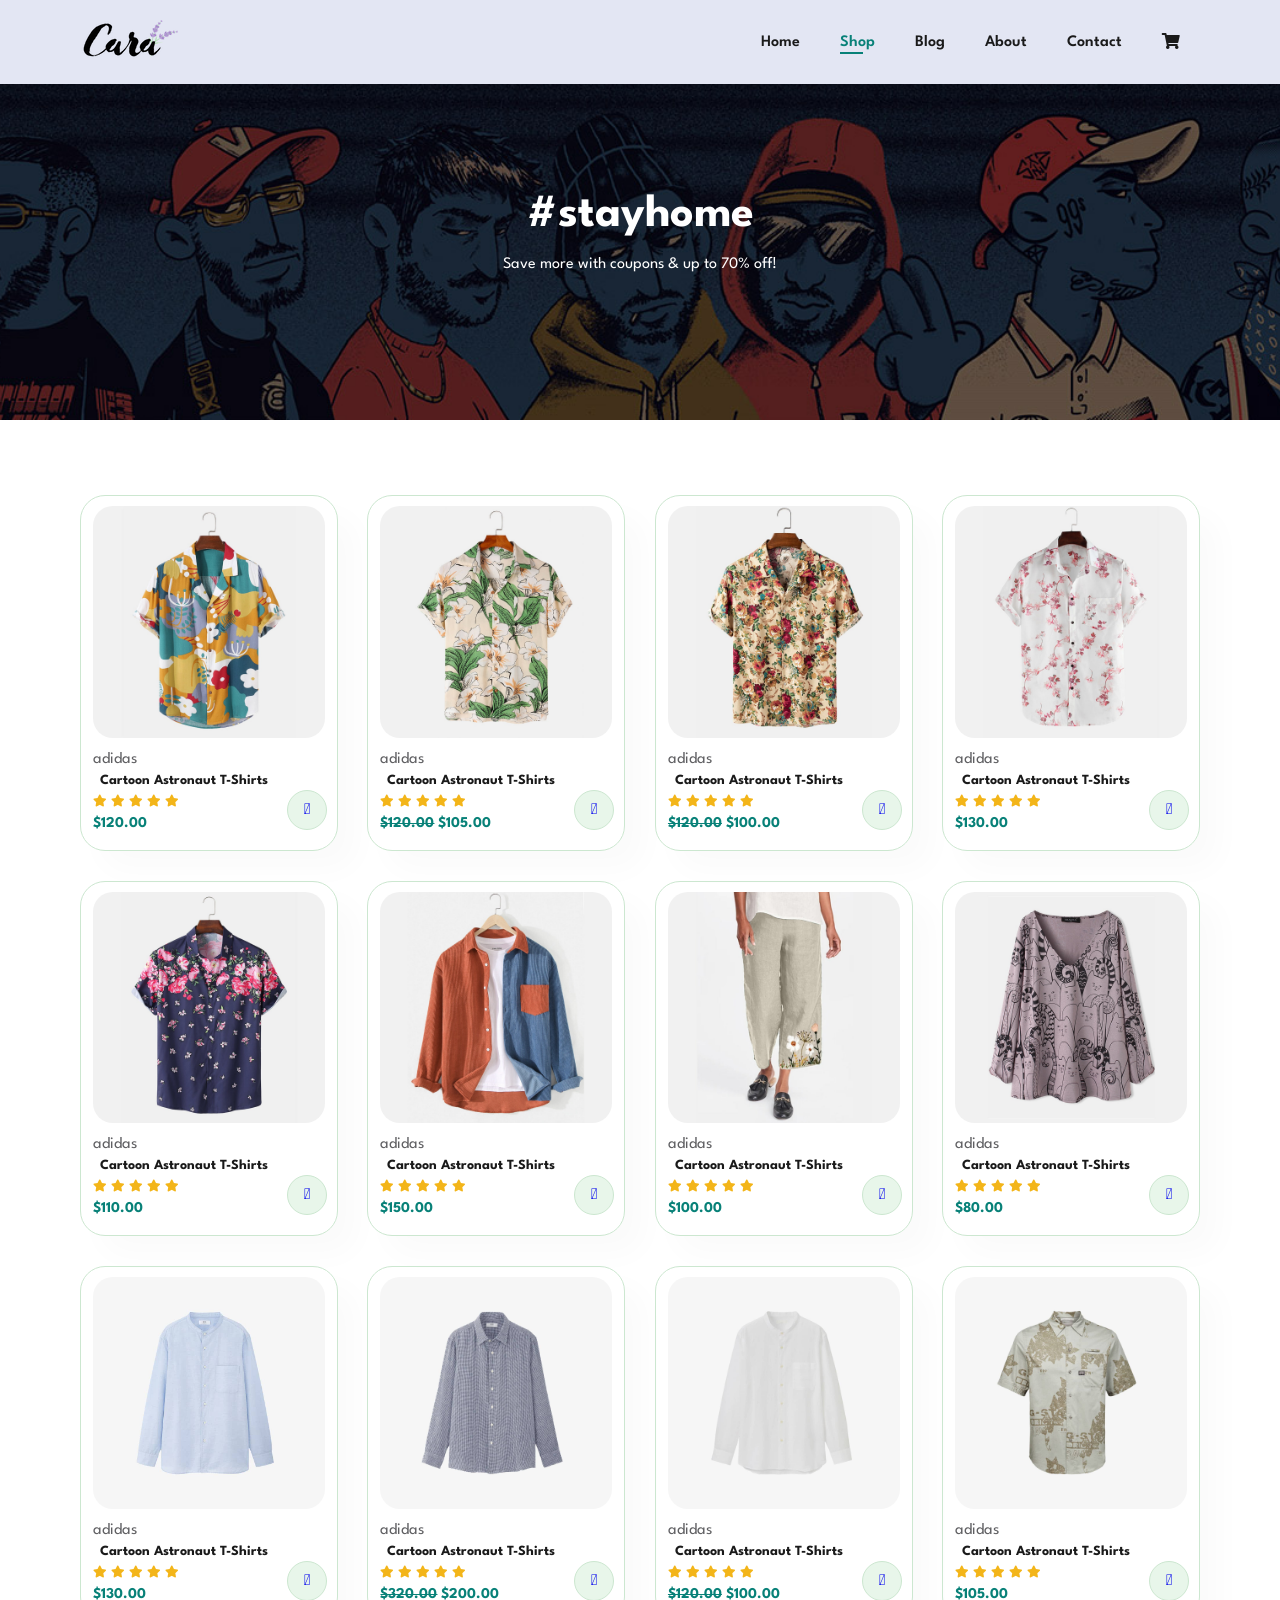
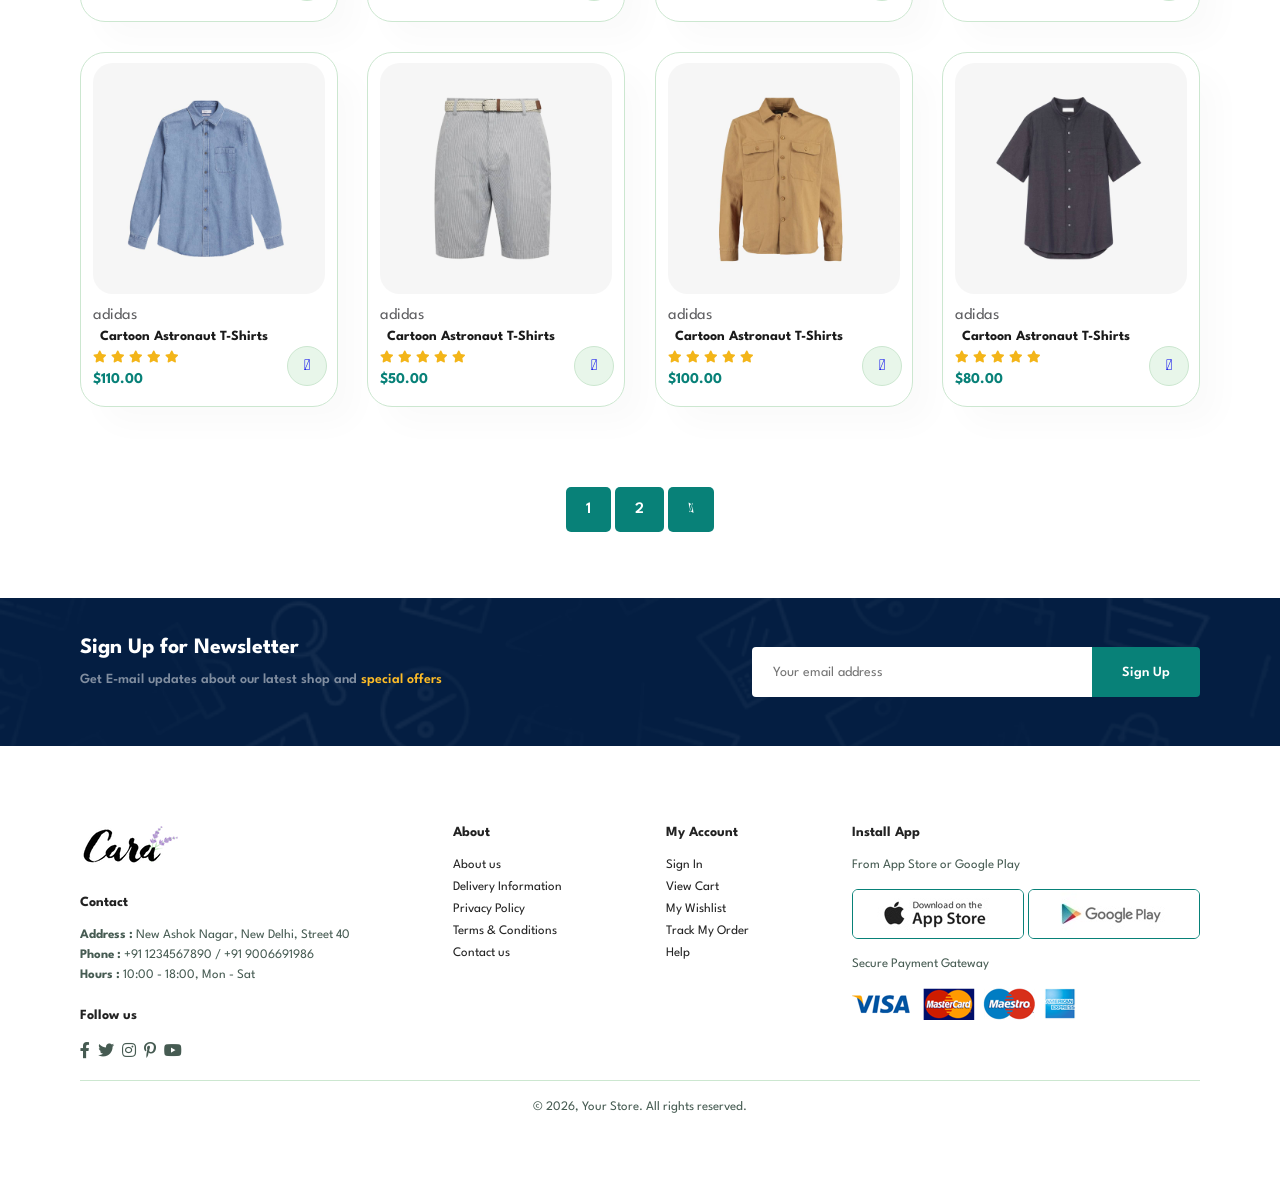
<file: shop.html>
<!DOCTYPE html>
<html lang="en">

<head>
    <meta charset="UTF-8">
    <meta name="viewport" content="width=device-width, initial-scale=1.0">
    <title>Ecommerce Website</title>
    
    <link rel="stylesheet" href="https://pro.fontawesome.com/releases/v5.15.4/css/all.css"/>
    <link rel="stylesheet" href="css/style.css">
</head>

<body>

    <section id="header">
        <a href="#"><img src="img/logo.png" alt="" ></a>
        <nav>
            <ul id="navbar">
                <li><a href="index.html">Home</a></li>
                <li><a class="active" href="shop.html">Shop</a></li>
                <li><a href="blog.html">Blog</a></li>
                <li><a href="about.html">About</a></li>
                <li><a href="contact.html">Contact</a></li>
                <li id="lg-bag"><a href="cart.html"><i class="fas fa-shopping-cart"></i></a></li>
                <a href="#" id="close"><i class="fal fa-times"></i></a>
            </ul>
        </nav>
        <div id="mobile">
            <a href="cart.html"><i class="fas fa-shopping-cart"></i></a>
            <i id="bar" class="fas fa-outdent"></i>
        </div>
    </section>

    <section id="page-header" >
        <h2>#stayhome</h2>
        <p>Save more with coupons & up to 70% off!</p>
    </section>

    <section id="product1" class="section-p1">
        <div class="pro-container">
            <div class="pro" onclick="window.location.href='sproduct.html';">
                <img src="img/products/f1.jpg" alt="">
                <div class="des">
                    <span>adidas</span>
                    <h5>Cartoon Astronaut T-Shirts</h5>
                    <div class="star">
                        <i class="fas fa-star"></i>
                        <i class="fas fa-star"></i>
                        <i class="fas fa-star"></i>
                        <i class="fas fa-star"></i>
                        <i class="fas fa-star"></i>
                    </div>
                    <h4>$120.00 </h4>
                </div>
                <a href="#"><i class="fal fa-shopping-cart cart"></i></a>
            </div>
             <div class="pro">
                <img src="img/products/f2.jpg" alt="">
                <div class="des">
                    <span>adidas</span>
                    <h5>Cartoon Astronaut T-Shirts</h5>
                    <div class="star">
                        <i class="fas fa-star"></i>
                        <i class="fas fa-star"></i>
                        <i class="fas fa-star"></i>
                        <i class="fas fa-star"></i>
                        <i class="fas fa-star"></i>
                    </div>
                    <h4> <del>$120.00</del> $105.00 </h4>
                </div>
                <a href="#"><i class="fal fa-shopping-cart cart"></i></a>
            </div>
             <div class="pro">
                <img src="img/products/f3.jpg" alt="">
                <div class="des">
                    <span>adidas</span>
                    <h5>Cartoon Astronaut T-Shirts</h5>
                    <div class="star">
                        <i class="fas fa-star"></i>
                        <i class="fas fa-star"></i>
                        <i class="fas fa-star"></i>
                        <i class="fas fa-star"></i>
                        <i class="fas fa-star"></i>
                    </div>
                    <h4><del>$120.00</del> $100.00 </h4>
                </div>
                <a href="#"><i class="fal fa-shopping-cart cart"></i></a>
            </div>
             <div class="pro">
                <img src="img/products/f4.jpg" alt="">
                <div class="des">
                    <span>adidas</span>
                    <h5>Cartoon Astronaut T-Shirts</h5>
                    <div class="star">
                        <i class="fas fa-star"></i>
                        <i class="fas fa-star"></i>
                        <i class="fas fa-star"></i>
                        <i class="fas fa-star"></i>
                        <i class="fas fa-star"></i>
                    </div>
                    <h4>$130.00 </h4>
                </div>
                <a href="#"><i class="fal fa-shopping-cart cart"></i></a>
            </div>
             <div class="pro">
                <img src="img/products/f5.jpg" alt="">
                <div class="des">
                    <span>adidas</span>
                    <h5>Cartoon Astronaut T-Shirts</h5>
                    <div class="star">
                        <i class="fas fa-star"></i>
                        <i class="fas fa-star"></i>
                        <i class="fas fa-star"></i>
                        <i class="fas fa-star"></i>
                        <i class="fas fa-star"></i>
                    </div>
                    <h4>$110.00 </h4>
                </div>
                <a href="#"><i class="fal fa-shopping-cart cart"></i></a>
            </div>
             <div class="pro">
                <img src="img/products/f6.jpg" alt="">
                <div class="des">
                    <span>adidas</span>
                    <h5>Cartoon Astronaut T-Shirts</h5>
                    <div class="star">
                        <i class="fas fa-star"></i>
                        <i class="fas fa-star"></i>
                        <i class="fas fa-star"></i>
                        <i class="fas fa-star"></i>
                        <i class="fas fa-star"></i>
                    </div>
                    <h4>$150.00 </h4>
                </div>
                <a href="#"><i class="fal fa-shopping-cart cart"></i></a>
            </div>
             <div class="pro">
                <img src="img/products/f7.jpg" alt="">
                <div class="des">
                    <span>adidas</span>
                    <h5>Cartoon Astronaut T-Shirts</h5>
                    <div class="star">
                        <i class="fas fa-star"></i>
                        <i class="fas fa-star"></i>
                        <i class="fas fa-star"></i>
                        <i class="fas fa-star"></i>
                        <i class="fas fa-star"></i>
                    </div>
                    <h4>$100.00 </h4>
                </div>
                <a href="#"><i class="fal fa-shopping-cart cart"></i></a>
            </div>
             <div class="pro">
                <img src="img/products/f8.jpg" alt="">
                <div class="des">
                    <span>adidas</span>
                    <h5>Cartoon Astronaut T-Shirts</h5>
                    <div class="star">
                        <i class="fas fa-star"></i>
                        <i class="fas fa-star"></i>
                        <i class="fas fa-star"></i>
                        <i class="fas fa-star"></i>
                        <i class="fas fa-star"></i>
                    </div>
                    <h4>$80.00 </h4>
                </div>
                <a href="#"><i class="fal fa-shopping-cart cart"></i></a>
            </div>
            <div class="pro">
                <img src="img/products/n1.jpg" alt="">
                <div class="des">
                    <span>adidas</span>
                    <h5>Cartoon Astronaut T-Shirts</h5>
                    <div class="star">
                        <i class="fas fa-star"></i>
                        <i class="fas fa-star"></i>
                        <i class="fas fa-star"></i>
                        <i class="fas fa-star"></i>
                        <i class="fas fa-star"></i>
                    </div>
                    <h4>$130.00 </h4>
                </div>
                <a href="#"><i class="fal fa-shopping-cart cart"></i></a>
            </div>
             <div class="pro">
                <img src="img/products/n2.jpg" alt="">
                <div class="des">
                    <span>adidas</span>
                    <h5>Cartoon Astronaut T-Shirts</h5>
                    <div class="star">
                        <i class="fas fa-star"></i>
                        <i class="fas fa-star"></i>
                        <i class="fas fa-star"></i>
                        <i class="fas fa-star"></i>
                        <i class="fas fa-star"></i>
                    </div>
                    <h4> <del>$320.00</del> $200.00 </h4>
                </div>
                <a href="#"><i class="fal fa-shopping-cart cart"></i></a>
            </div>
             <div class="pro">
                <img src="img/products/n3.jpg" alt="">
                <div class="des">
                    <span>adidas</span>
                    <h5>Cartoon Astronaut T-Shirts</h5>
                    <div class="star">
                        <i class="fas fa-star"></i>
                        <i class="fas fa-star"></i>
                        <i class="fas fa-star"></i>
                        <i class="fas fa-star"></i>
                        <i class="fas fa-star"></i>
                    </div>
                    <h4><del>$120.00</del> $100.00 </h4>
                </div>
                <a href="#"><i class="fal fa-shopping-cart cart"></i></a>
            </div>
             <div class="pro">
                <img src="img/products/n4.jpg" alt="">
                <div class="des">
                    <span>adidas</span>
                    <h5>Cartoon Astronaut T-Shirts</h5>
                    <div class="star">
                        <i class="fas fa-star"></i>
                        <i class="fas fa-star"></i>
                        <i class="fas fa-star"></i>
                        <i class="fas fa-star"></i>
                        <i class="fas fa-star"></i>
                    </div>
                    <h4>$105.00 </h4>
                </div>
                <a href="#"><i class="fal fa-shopping-cart cart"></i></a>
            </div>
             <div class="pro">
                <img src="img/products/n5.jpg" alt="">
                <div class="des">
                    <span>adidas</span>
                    <h5>Cartoon Astronaut T-Shirts</h5>
                    <div class="star">
                        <i class="fas fa-star"></i>
                        <i class="fas fa-star"></i>
                        <i class="fas fa-star"></i>
                        <i class="fas fa-star"></i>
                        <i class="fas fa-star"></i>
                    </div>
                    <h4>$110.00 </h4>
                </div>
                <a href="#"><i class="fal fa-shopping-cart cart"></i></a>
            </div>
             <div class="pro">
                <img src="img/products/n6.jpg" alt="">
                <div class="des">
                    <span>adidas</span>
                    <h5>Cartoon Astronaut T-Shirts</h5>
                    <div class="star">
                        <i class="fas fa-star"></i>
                        <i class="fas fa-star"></i>
                        <i class="fas fa-star"></i>
                        <i class="fas fa-star"></i>
                        <i class="fas fa-star"></i>
                    </div>
                    <h4>$50.00 </h4>
                </div>
                <a href="#"><i class="fal fa-shopping-cart cart"></i></a>
            </div>
             <div class="pro">
                <img src="img/products/n7.jpg" alt="">
                <div class="des">
                    <span>adidas</span>
                    <h5>Cartoon Astronaut T-Shirts</h5>
                    <div class="star">
                        <i class="fas fa-star"></i>
                        <i class="fas fa-star"></i>
                        <i class="fas fa-star"></i>
                        <i class="fas fa-star"></i>
                        <i class="fas fa-star"></i>
                    </div>
                    <h4>$100.00 </h4>
                </div>
                <a href="#"><i class="fal fa-shopping-cart cart"></i></a>
            </div>
             <div class="pro">
                <img src="img/products/n8.jpg" alt="">
                <div class="des">
                    <span>adidas</span>
                    <h5>Cartoon Astronaut T-Shirts</h5>
                    <div class="star">
                        <i class="fas fa-star"></i>
                        <i class="fas fa-star"></i>
                        <i class="fas fa-star"></i>
                        <i class="fas fa-star"></i>
                        <i class="fas fa-star"></i>
                    </div>
                    <h4>$80.00 </h4>
                </div>
                <a href="#"><i class="fal fa-shopping-cart cart"></i></a>
            </div>
        </div>

    </section>

    <section id="pagination" class="section-p1">
        <a href="#">1</a>
        <a href="#">2</a>
        <a href="#"><i class="fal fa-long-arrow-alt-right"></i></a>
    </section>

    <section id="newsletter" class="section-p1 section-m1" >
        <div class="newstext">
            <h4>Sign Up for Newsletter</h4>
            <p>Get E-mail updates about our latest shop and <span>special offers</span></p>
        </div>
        <div class="form">
            <input type="email" placeholder="Your email address">
            <button class="normal">Sign Up</button>
        </div>
    </section>

    <footer class="section-p1">
        <div class="col">
            <img class="logo" src="img/logo.png" alt="">
            <h4>Contact</h4>
            <p><strong>Address :</strong> New Ashok Nagar, New Delhi, Street 40</p>
            <p><strong>Phone :</strong> +91 1234567890 / +91 9006691986</p>
            <p><strong>Hours :</strong> 10:00 - 18:00, Mon - Sat</p>
            <div class="follow">
                <h4>Follow us</h4>
                <div class="icon">
                    <i class="fab fa-facebook-f"></i>
                    <i class="fab fa-twitter"></i>
                    <i class="fab fa-instagram"></i>
                    <i class="fab fa-pinterest-p"></i>
                    <i class="fab fa-youtube"></i>
                </div>
            </div>
        </div>

        <div class="col">
            <h4>About</h4>
            <a href="#">About us</a>
            <a href="#">Delivery Information</a>
            <a href="#"> Privacy Policy</a>
            <a href="#">Terms & Conditions</a>
            <a href="#">Contact us</a>
        </div>

        <div class="col">
            <h4>My Account</h4>
            <a href="#">Sign In</a>
            <a href="#">View Cart</a>
            <a href="#">My Wishlist</a>
            <a href="#">Track My Order</a>
            <a href="#">Help</a>
        </div>

        <div class="col install">
            <h4>Install App</h4>
            <p>From App Store or Google Play</p>
            <div class="row">
                <img src="img/pay/app.jpg" alt="">
                <img src="img/pay/play.jpg" alt="">
            </div>
            <p>Secure Payment Gateway</p>
            <img src="img/pay/pay.png" alt="">
        </div>

        <div class="copyright">
            <p>&copy; 2026, Your Store. All rights reserved.</p>
        </div>
    </footer> 

    <script src="script.js"></script>
</body>
</html>
</file>
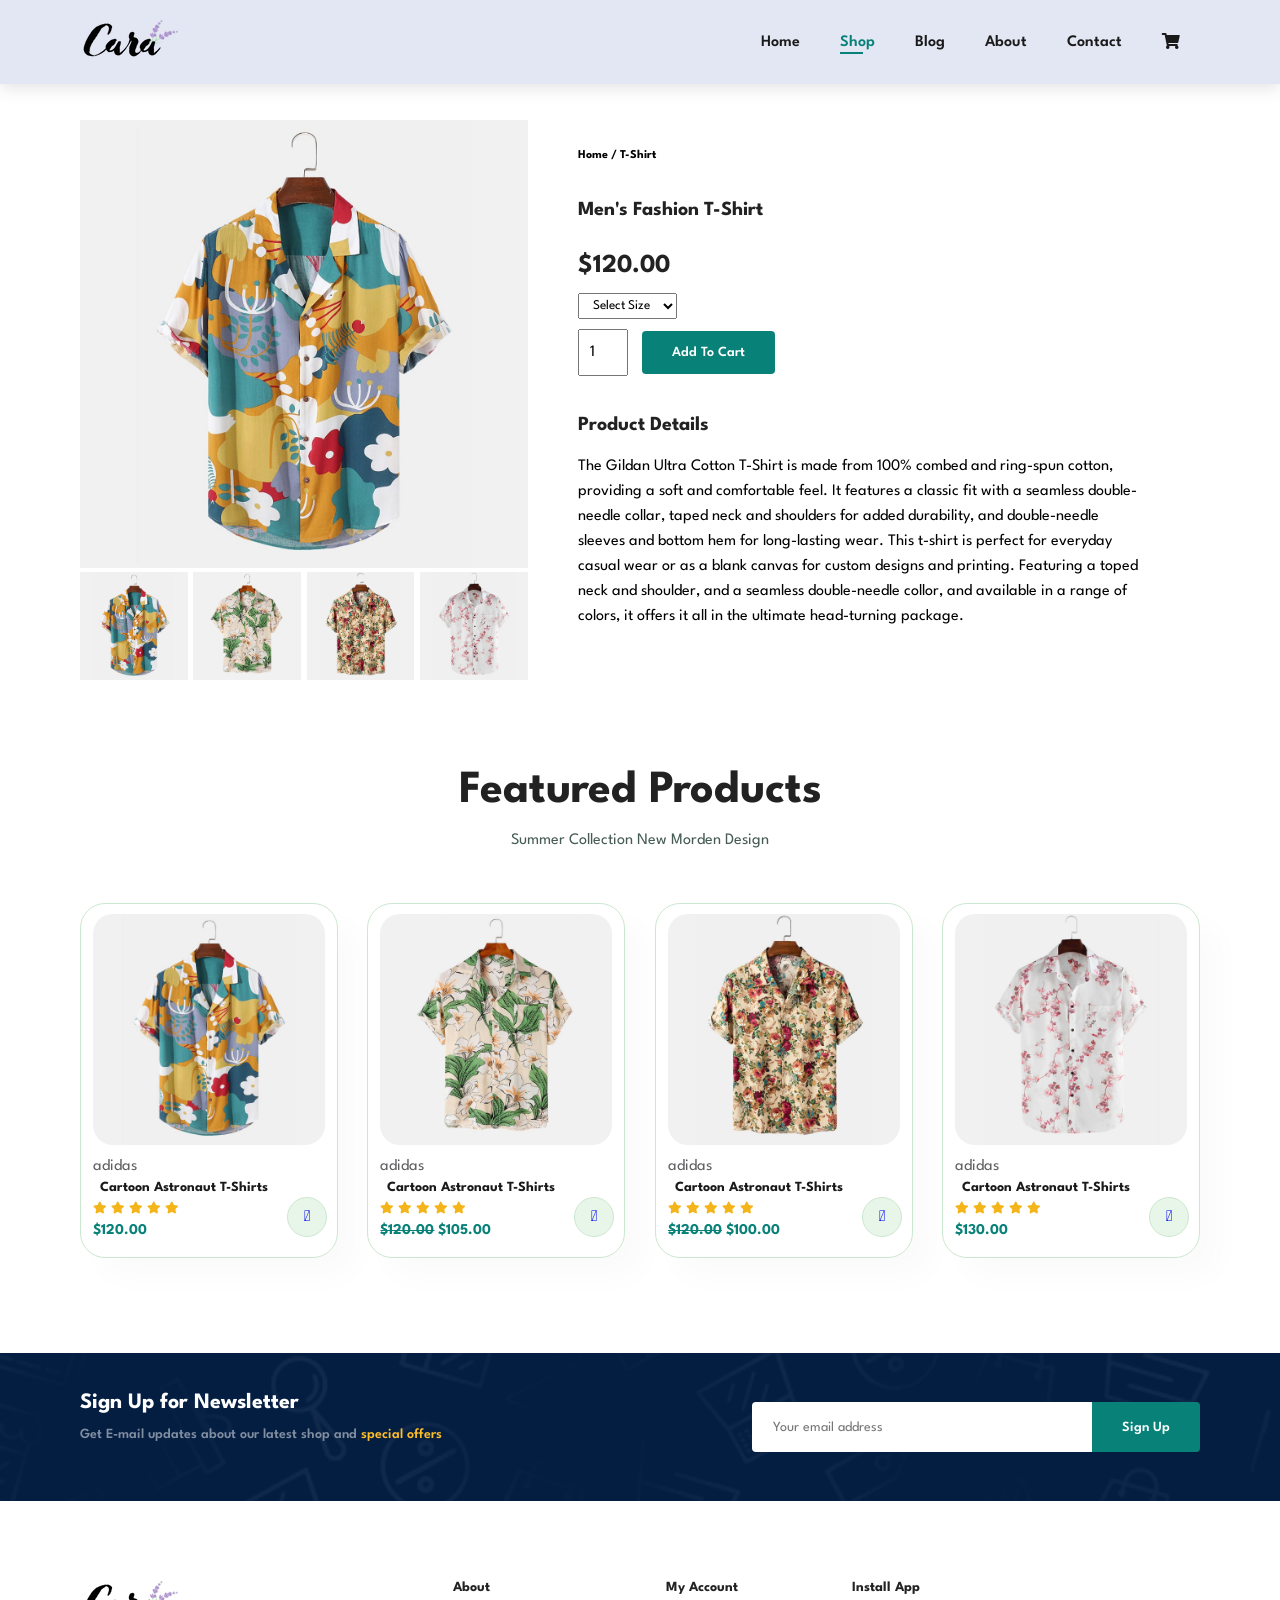
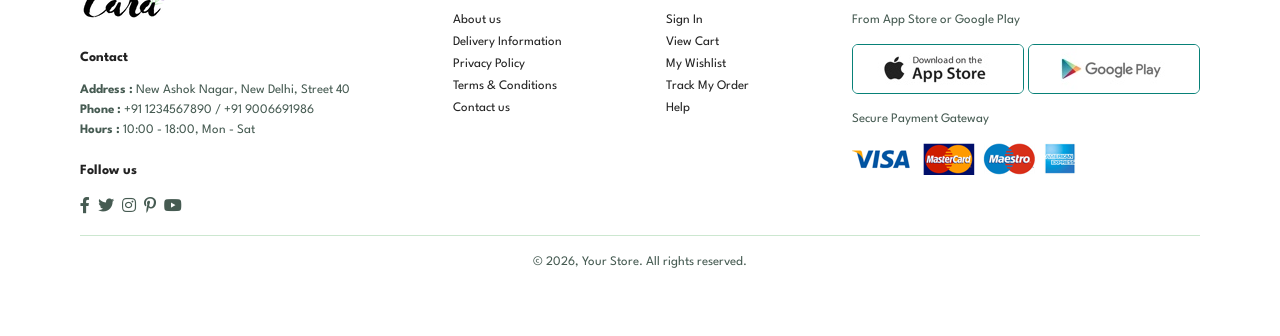
<file: sproduct.html>
<!DOCTYPE html>
<html lang="en">

<head>
    <meta charset="UTF-8">
    <meta name="viewport" content="width=device-width, initial-scale=1.0">
    <title>Ecommerce Website</title>
    
    <link rel="stylesheet" href="https://pro.fontawesome.com/releases/v5.15.4/css/all.css"/>
    <link rel="stylesheet" href="css/style.css">
</head>

<body>

    <section id="header">
        <a href="#"><img src="img/logo.png" alt="" ></a>
        <nav>
            <ul id="navbar">
                <li><a href="index.html">Home</a></li>
                <li><a class="active" href="shop.html">Shop</a></li>
                <li><a href="blog.html">Blog</a></li>
                <li><a href="about.html">About</a></li>
                <li><a href="contact.html">Contact</a></li>
                <li id="lg-bag"><a href="cart.html"><i class="fas fa-shopping-cart"></i></a></li>
                <a href="#" id="close"><i class="fal fa-times"></i></a>
            </ul>
        </nav>
        <div id="mobile">
            <a href="cart.html"><i class="fas fa-shopping-cart"></i></a>
            <i id="bar" class="fas fa-outdent"></i>
        </div>
    </section>

    <section id="prodetails" class="section-p1">
        <div class="single-pro-image">
            <img src="img/products/f1.jpg" width="100%" id="MainImg" alt="">
            <div class="small-img-group">
                <div class="small-img-col">
                    <img src="img/products/f1.jpg" width="100%" class="small-img" alt="">
                </div>
                <div class="small-img-col">
                    <img src="img/products/f2.jpg" width="100%" class="small-img" alt="">
                </div>
                <div class="small-img-col">
                    <img src="img/products/f3.jpg" width="100%" class="small-img" alt="">
                </div>
                <div class="small-img-col">
                    <img src="img/products/f4.jpg" width="100%" class="small-img" alt="">
                </div>
            </div>
        </div>

        <div class="single-pro-details">
        <h6>Home / T-Shirt</h6>
        <h4>Men's Fashion T-Shirt</h4>
        <h2>$120.00</h2>
        <select>
            <option>Select Size</option>
            <option>XXL</option>
            <option>XL</option>
            <option>Large</option>
            <option>Medium</option>
            <option>Small</option>
        </select>
        <input type="number" value="1">
        <button class="normal">Add To Cart</button>
        <h4>Product Details</h4>
        <span>The Gildan Ultra Cotton T-Shirt is made from 100% combed and ring-spun cotton, providing a soft and comfortable feel.
            It features a classic fit with a seamless double-needle collar, taped neck and shoulders for added durability,
            and double-needle sleeves and bottom hem for long-lasting wear. This t-shirt is perfect for everyday casual wear or as a blank canvas for custom designs and printing.
            Featuring a toped neck and shoulder, and a seamless double-needle collor, and available in a range of colors, it offers it all in the ultimate head-turning package.
        </span>
    </div>
    </section>

    <section id="product1" class="section-p1">
        <h2>Featured Products</h2>
        <p>Summer Collection New Morden Design </p>
        <div class="pro-container">
            <div class="pro">
                <img src="img/products/f1.jpg" alt="">
                <div class="des">
                    <span>adidas</span>
                    <h5>Cartoon Astronaut T-Shirts</h5>
                    <div class="star">
                        <i class="fas fa-star"></i>
                        <i class="fas fa-star"></i>
                        <i class="fas fa-star"></i>
                        <i class="fas fa-star"></i>
                        <i class="fas fa-star"></i>
                    </div>
                    <h4>$120.00 </h4>
                </div>
                <a href="#"><i class="fal fa-shopping-cart cart"></i></a>
            </div>
             <div class="pro">
                <img src="img/products/f2.jpg" alt="">
                <div class="des">
                    <span>adidas</span>
                    <h5>Cartoon Astronaut T-Shirts</h5>
                    <div class="star">
                        <i class="fas fa-star"></i>
                        <i class="fas fa-star"></i>
                        <i class="fas fa-star"></i>
                        <i class="fas fa-star"></i>
                        <i class="fas fa-star"></i>
                    </div>
                    <h4> <del>$120.00</del> $105.00 </h4>
                </div>
                <a href="#"><i class="fal fa-shopping-cart cart"></i></a>
            </div>
             <div class="pro">
                <img src="img/products/f3.jpg" alt="">
                <div class="des">
                    <span>adidas</span>
                    <h5>Cartoon Astronaut T-Shirts</h5>
                    <div class="star">
                        <i class="fas fa-star"></i>
                        <i class="fas fa-star"></i>
                        <i class="fas fa-star"></i>
                        <i class="fas fa-star"></i>
                        <i class="fas fa-star"></i>
                    </div>
                    <h4><del>$120.00</del> $100.00 </h4>
                </div>
                <a href="#"><i class="fal fa-shopping-cart cart"></i></a>
            </div>
             <div class="pro">
                <img src="img/products/f4.jpg" alt="">
                <div class="des">
                    <span>adidas</span>
                    <h5>Cartoon Astronaut T-Shirts</h5>
                    <div class="star">
                        <i class="fas fa-star"></i>
                        <i class="fas fa-star"></i>
                        <i class="fas fa-star"></i>
                        <i class="fas fa-star"></i>
                        <i class="fas fa-star"></i>
                    </div>
                    <h4>$130.00 </h4>
                </div>
                <a href="#"><i class="fal fa-shopping-cart cart"></i></a>
             </div>
        </div>

    </section>

    <section id="newsletter" class="section-p1 section-m1" >
        <div class="newstext">
            <h4>Sign Up for Newsletter</h4>
            <p>Get E-mail updates about our latest shop and <span>special offers</span></p>
        </div>
        <div class="form">
            <input type="email" placeholder="Your email address">
            <button class="normal">Sign Up</button>
        </div>
    </section>

    <footer class="section-p1">
        <div class="col">
            <img class="logo" src="img/logo.png" alt="">
            <h4>Contact</h4>
            <p><strong>Address :</strong> New Ashok Nagar, New Delhi, Street 40</p>
            <p><strong>Phone :</strong> +91 1234567890 / +91 9006691986</p>
            <p><strong>Hours :</strong> 10:00 - 18:00, Mon - Sat</p>
            <div class="follow">
                <h4>Follow us</h4>
                <div class="icon">
                    <i class="fab fa-facebook-f"></i>
                    <i class="fab fa-twitter"></i>
                    <i class="fab fa-instagram"></i>
                    <i class="fab fa-pinterest-p"></i>
                    <i class="fab fa-youtube"></i>
                </div>
            </div>
        </div>

        <div class="col">
            <h4>About</h4>
            <a href="#">About us</a>
            <a href="#">Delivery Information</a>
            <a href="#"> Privacy Policy</a>
            <a href="#">Terms & Conditions</a>
            <a href="#">Contact us</a>
        </div>

        <div class="col">
            <h4>My Account</h4>
            <a href="#">Sign In</a>
            <a href="#">View Cart</a>
            <a href="#">My Wishlist</a>
            <a href="#">Track My Order</a>
            <a href="#">Help</a>
        </div>

        <div class="col install">
            <h4>Install App</h4>
            <p>From App Store or Google Play</p>
            <div class="row">
                <img src="img/pay/app.jpg" alt="">
                <img src="img/pay/play.jpg" alt="">
            </div>
            <p>Secure Payment Gateway</p>
            <img src="img/pay/pay.png" alt="">
        </div>

        <div class="copyright">
            <p>&copy; 2026, Your Store. All rights reserved.</p>
        </div>
    </footer> 

    <script>
        var MainImg = document.getElementById("MainImg");
        var smallimg = document.getElementsByClassName("small-img");

        smallimg[0].onclick = function(){
            MainImg.src = smallimg[0].src;
        }
        smallimg[1].onclick = function(){
            MainImg.src = smallimg[1].src;
        }
        smallimg[2].onclick = function(){
            MainImg.src = smallimg[2].src;
        }
        smallimg[3].onclick = function(){
            MainImg.src = smallimg[3].src;
        }
    </script>
    <script src="script.js"></script>
</body>
</html>
</file>
<file: css/style.css>
@import url("https://fonts.googleapis.com/css2?family=League+Spartan:wght@100..900&family=Montserrat:ital,wght@0,100..900;1,100..900&display=swap");

* {
  margin: 0;
  padding: 0;
  box-sizing: border-box;
  font-family: "League Spartan", sans-serif;
}

h1 {
  font-size: 50px;
  line-height: 64px;
  color: #222;
}

h2 {
  font-size: 46px;
  line-height: 54px;
  color: #222;
}

h4 {
  font-size: 20px;
  color: #222;
}

h6 {
  font-weight: 700;
  font-size: 12px;
}

p {
  font-size: 16px;
  color: #465b52;
  margin: 15px 0 20px 0;
}

.section-p1 {
  padding: 40px 80px;
}

.section-m1 {
  margin: 40px 0;
}

button.normal {
  font-size: 14px;
  font-weight: 600;
  padding: 15px 30px;
  color: #000;
  background-color: #fff;
  border-radius: 4px;
  cursor: pointer;
  border: none;
  outline: none;
  transition: 0.2s;
}

button.white {
  font-size: 13px;
  font-weight: 600;
  padding: 11px 18px;
  color: #fff;
  background-color: transparent;
  border-radius: 4px;
  cursor: pointer;
  border: 1px solid #fff;
  outline: none;
  transition: 0.2s;
}

body {
  width: 100%;
}
/* Header Start */
#header {
  display: flex;
  align-items: center;
  justify-content: space-between;
  padding: 20px 80px;
  background: #e3e6f3;
  box-shadow: 0 5px 15px rgba(0, 0, 0, 0.1);
  z-index: 1000;
  position: fixed;
  width: 100%;
  top: 0;
  left: 0;
}

#navbar {
  display: flex;
  align-items: center;
  justify-content: center;
}
#navbar li {
  list-style: none;
  padding: 0 20px;
  position: relative;
}
#navbar li a {
  text-decoration: none;
  font-size: 16px;
  font-weight: 600;
  color: #1a1a1a;
  transition: 0.3s ease;
}
#navbar li a:hover,
#navbar li a.active {
  color: #088178;
}
#navbar li a.active::after,
#navbar li a:hover::after {
  content: "";
  width: 30%;
  height: 2px;
  background: #088178;
  position: absolute;
  bottom: -4px;
  left: 20px;
}

#mobile {
  display: none;
  align-items: center;
}
#close {
  display: none;
}

/*  Home page */
.hero {
  background: url("../img/hero4.png") center/cover no-repeat;
  height: 100vh;
  width: 100%;
  background-position: top 25% right 0;
  padding: 0 80px;
  display: flex;
  flex-direction: column;
  align-items: flex-start;
  justify-content: center;
  margin-top: 50px;
}
.hero h4 {
  padding-bottom: 15px;
}
.hero h1 {
  color: #088178;
}
/* .hero button{
    background: url(../img/buy.jpg);
    background: transparent;
    color: #088178;
    border: none;
    padding: 14px 80px 14px 65px;
} */

/* Hero Section Button Styling */
.hero .normal {
  background: linear-gradient(135deg, #ff6a00, #ee0979);
  color: #fff;
  border: none;
  padding: 14px 35px;
  font-size: 16px;
  font-weight: 600;
  border-radius: 50px;
  cursor: pointer;
  letter-spacing: 1px;
  transition: all 0.3s ease;
  box-shadow: 0 8px 20px rgba(0, 0, 0, 0.15);
}

/* Hover Effect */
.hero .normal:hover {
  transform: translateY(-3px);
  box-shadow: 0 12px 25px rgba(0, 0, 0, 0.25);
  background: linear-gradient(135deg, #ee0979, #ff6a00);
}

/* Active Click Effect */
.hero .normal:active {
  transform: translateY(0);
  box-shadow: 0 5px 15px rgba(0, 0, 0, 0.2);
}

#feature {
  display: flex;
  align-items: center;
  justify-content: space-between;
  flex-wrap: wrap;
}

#feature .fe-box {
  width: 180px;
  text-align: center;
  padding: 25px 15px;
  box-shadow: 20px 20px 34px rgba(0, 0, 0, 0.03);
  border: 1px solid #cce7d0;
  border-radius: 5px;
  margin: 15px 0;
}
#feature .fe-box:hover {
  box-shadow: 10px 10px 54px rgba(70, 62, 221, 0.1);
}
#feature .fe-box img {
  width: 100%;
  margin-bottom: 10px;
}
#feature .fe-box h6 {
  padding: 9px 8px 6px 8px;
  display: inline-block;
  line-height: 1;
  border-radius: 4px;
  color: #088178;
  background-color: #fddde4;
}

#feature .fe-box:nth-child(2) h6 {
  background-color: #cdebbc;
}
#feature .fe-box:nth-child(3) h6 {
  background-color: #d1e8f2;
}
#feature .fe-box:nth-child(4) h6 {
  background-color: #cdd4f8;
}
#feature .fe-box:nth-child(5) h6 {
  background-color: #f6dbf6;
}
#feature .fe-box:nth-child(6) h6 {
  background-color: #fff2e5;
}

#product1 {
  text-align: center;
}

#product1 .pro-container {
  display: flex;
  justify-content: space-between;
  padding-top: 20px;
  flex-wrap: wrap;
}

#product1 .pro {
  width: 23%;
  min-width: 250px;
  padding: 10px 12px;
  border: 1px solid #cce7d0;
  border-radius: 25px;
  cursor: pointer;
  box-shadow: 20px 20px 30px rgba(0, 0, 0, 0.02);
  margin: 15px 0;
  transition: 0.2s ease;
  position: relative;
}
#product1 .pro:hover {
  transform: translateY(-8px);
  box-shadow: 0 15px 30px rgba(0, 0, 0, 0.15);
}
/* #product1 .pro:hover{ box-shadow: 20px 20px 30px rgba(0, 0, 0, 0.06);} */
#product1 .pro img {
  width: 100%;
  border-radius: 20px;
}
#product1 .pro .des {
  text-align: start;
  padding: 10px 0;
}
#product1 .pro .des span {
  color: #606063;
}
#product1 .pro .des h5 {
  padding: 7px;
  color: #1a1a1a;
  font-size: 14px;
}
#product1 .pro .des i {
  font-size: 12px;
  color: rgb(243, 181, 25);
}
#product1 .pro .des h4 {
  padding-top: 7px;
  font-size: 15px;
  font-weight: 700;
  color: #088178;
}
#product1 .pro .cart {
  width: 40px;
  height: 40px;
  line-height: 40px;
  border-radius: 50%;
  background-color: #e8f6ea;
  font-weight: 500;
  border: 1px solid #cce7d0;
  position: absolute;
  bottom: 20px;
  right: 10px;
}

#banner {
  display: flex;
  flex-direction: column;
  justify-content: center;
  align-items: center;
  text-align: center;
  background-image: url("../img/banner/b2.jpg");
  width: 100%;
  height: 40vh;
  background-size: cover;
  background-position: center;
}
#banner h4 {
  color: #fff;
  font-size: 16px;
}
#banner h2 {
  color: #fff;
  font-size: 30px;
  padding: 10px 0;
}
#banner h2 span {
  color: #ef3636;
}
#banner button:hover {
  background: #088178;
  color: #fff;
}

#sm-banner {
  display: flex;
  justify-content: space-between;
  flex-wrap: wrap;
  gap: 20px;
}

#sm-banner .banner-box {
  display: flex;
  flex-direction: column;
  justify-content: center;
  align-items: flex-start;
  background-image: url("../img/banner/b17.jpg");
  min-width: 300px;
  flex: 1 1 48%;
  height: 50vh;
  background-size: cover;
  background-position: center;
  margin-bottom: 20px;
  padding: 30px;
}

#sm-banner h4 {
  color: #fff;
  font-size: 20px;
  font-weight: 300;
}
#sm-banner h2 {
  color: #fff;
  font-size: 28px;
  font-weight: 800;
}
#sm-banner span {
  color: #fff;
  font-size: 14px;
  font-weight: 500;
  padding-bottom: 15px;
}
#sm-banner .banner-box:hover button {
  background: #088178;
  border: 1px solid #088178;
}
#sm-banner .banner-box2 {
  background: url(../img/banner/b10.jpg) center/cover no-repeat;
}

#banner3 {
  display: flex;
  justify-content: space-between;
  flex-wrap: wrap;
  padding: 0 80px;
  gap: 20px;
}
#banner3 .banner-box {
  background: url(../img/banner/b7.jpg);
  display: flex;
  flex-direction: column;
  justify-content: center;
  align-items: flex-start;
  min-width: 250px;
  flex: 1 1 30%;
  height: 30vh;
  background-size: cover;
  background-position: center;
  padding: 20px;
  margin-bottom: 20px;
}

#banner3 .banner-box2 {
  background: url("../img/banner/b4.jpg") center/cover no-repeat;
}
#banner3 .banner-box3 {
  background: url("../img/banner/b18.jpg") center/cover no-repeat;
}

#banner3 h2 {
  color: #fff;
  font-size: 22px;
  font-weight: 900;
}
#banner3 h3 {
  color: #ec544e;
  font-size: 15px;
  font-weight: 800;
}

#newsletter {
  display: flex;
  justify-content: space-between;
  flex-wrap: wrap;
  align-items: center;
  background: url("../img/banner/b14.png") center/cover no-repeat;
  background-position: 20% 30%;
  background-color: #041e42;
}

#newsletter h4 {
  font-size: 22px;
  font-weight: 700;
  color: #fff;
}
#newsletter p {
  font-size: 14px;
  font-weight: 600;
  color: #818ea0;
}
#newsletter span {
  color: #ffbd27;
}
#newsletter .form {
  display: flex;
  width: 40%;
}
#newsletter input {
  height: 3.125rem;
  padding: 0 1.25rem;
  font-size: 14px;
  width: 100%;
  border: 1px solid transparent;
  border-radius: 4px;
  outline: none;
  border-top-right-radius: 0;
  border-bottom-right-radius: 0;
}
#newsletter button {
  background-color: #088178;
  color: #fff;
  white-space: nowrap;
  border-top-left-radius: 0;
  border-bottom-left-radius: 0;
}

footer {
  display: flex;
  flex-wrap: wrap;
  justify-content: space-between;
}
footer .col {
  display: flex;
  flex-direction: column;
  align-items: flex-start;
  margin-bottom: 20px;
}
footer .logo {
  margin-bottom: 30px;
}
footer h4 {
  font-size: 14px;
  padding-bottom: 20px;
}
footer p {
  font-size: 13px;
  margin: 0 0 8px 0;
}
footer a {
  font-size: 13px;
  text-decoration: none;
  color: #222;
  margin-bottom: 10px;
}
footer .follow {
  margin-top: 20px;
}
footer .follow i {
  color: #465b52;
  padding-right: 4px;
  cursor: pointer;
}
footer .install .row img {
  border: 1px solid #088178;
  border-radius: 6px;
}
footer .install img {
  margin: 10px 0 15px 0;
}
footer .follow i:hover,
footer a:hover {
  color: #088178;
}
footer .copyright {
  width: 100%;
  text-align: center;
  padding: 20px 0;
  font-size: 14px;
  color: #818ea0;
  border-top: 1px solid #cce7d0;
}

/* 2. Shop page */

#page-header {
  background: url("../img/banner/b1.jpg") center/cover no-repeat;
  width: 100%;
  height: 40vh;
  display: flex;
  justify-content: center;
  text-align: center;
  flex-direction: column;
  padding: 14px;
  margin-top: 60px;
}
#page-header h2,
#page-header p {
  color: #fff;
}
#pagination {
  text-align: center;
}
#pagination a {
  text-decoration: none;
  background-color: #088178;
  padding: 15px 20px;
  border-radius: 5px;
  color: #fff;
  font-weight: 600;
}
#pagination a i {
  font-size: 16px;
  font-weight: 600;
}

/* 2.(i) Single Product Details */

#prodetails {
  display: flex;
  margin-top: 80px;
}
#prodetails .single-pro-image {
  width: 40%;
  margin-right: 50px;
}
.small-img-group {
  display: flex;
  justify-content: space-between;
}
.small-img-col {
  flex-basis: 24%;
  cursor: pointer;
}
#prodetails .single-pro-details {
  width: 50%;
  padding-top: 30px;
}
#prodetails .single-pro-details h4 {
  padding: 40px 0 20px 0;
}
#prodetails .single-pro-details h2 {
  font-size: 26px;
}
#prodetails .single-pro-details select {
  display: block;
  padding: 5px 10px;
  margin-bottom: 10px;
}
#prodetails .single-pro-details input {
  width: 50px;
  height: 47px;
  padding-left: 10px;
  font-size: 16px;
  margin-right: 10px;
}
#prodetails .single-pro-details input:focus {
  outline: none;
}
#prodetails .single-pro-details button {
  background-color: #088178;
  color: #fff;
}
#prodetails .single-pro-details span {
  line-height: 25px;
}

/* 3. Blog Page */

#page-header.blog-header {
  background: url("../img/banner/b19.jpg") center/cover no-repeat;
}
#blog {
  padding: 150px 150px 0 150px;
}
#blog .blog-box {
  display: flex;
  align-items: center;
  width: 100%;
  position: relative;
  padding-bottom: 90px;
}
#blog .blog-img {
  width: 50%;
  margin-right: 40px;
}
#blog img {
  width: 100%;
  height: 300px;
  object-fit: cover;
}
#blog .blog-details {
  width: 50%;
}
#blog .blog-details a {
  text-decoration: none;
  font-size: 12px;
  color: #000;
  font-weight: 700;
  position: relative;
  transition: 0.3s;
}
#blog .blog-details a::after {
  content: "";
  width: 50px;
  height: 1px;
  background-color: #000;
  position: absolute;
  top: 4px;
  right: -60px;
}
#blog .blog-details a:hover {
  color: #088178;
}
#blog .blog-details a:hover::after {
  background-color: #088178;
}
#blog .blog-box h1 {
  position: absolute;
  top: -40;
  left: 0;
  font-size: 70px;
  color: #c9cbce;
  z-index: -9;
}

/* 4. About Page */

.about-header {
  background-image: url("../img/about/banner.jpg");
  width: 100%;
  height: 40vh;
  display: flex;
  justify-content: center;
  text-align: center;
  flex-direction: column;
  padding: 14px;
  margin-top: 60px;
}
#about-head {
  display: flex;
  align-items: center;
}
#about-head img {
  width: 50%;
  height: auto;
}
#about-head div {
  padding-left: 40px;
}
#about-app {
  text-align: center;
}
#about-app .video {
  width: 70%;
  height: 100%;
  margin: 30px auto 0 auto;
}
#about-app .video video {
  width: 100%;
  height: 100%;
  border-radius: 20px;
}

/* 5. Contact Page */
#contact-details {
  display: flex;
  align-items: center;
  justify-content: space-between;
}
#contact-details .details {
  width: 40%;
}
#contact-detail .details span,
#form-details form span {
  font-size: 12px;
}
#contact-details .details h2,
#form-details form h2 {
  font-size: 26px;
  line-height: 35px;
  padding: 20px 0;
}
#contact-details .details h3 {
  font-size: 16px;
  padding: 15px;
}
#contact-details .details li {
  list-style: none;
  display: flex;
  padding: 10px 0;
}
#contact-details .details li i {
  font-size: 14px;
  padding-right: 22px;
}
#contact-details .details li p {
  margin: 0;
  font-size: 14px;
}
#contact-details .map {
  width: 55%;
  height: 400px;
}
#contact-details .map iframe {
  width: 100%;
  height: 100%;
}

#form-details {
  display: flex;
  justify-content: space-between;
  margin: 30px;
  padding: 80px;
  border: 1px solid #e1e1e1;
}
#form-details form {
  width: 65%;
  display: flex;
  flex-direction: column;
  align-items: flex-start;
}
#form-details form input,
#form-details form textarea {
  width: 100%;
  padding: 12px 15px;
  outline: none;
  margin-bottom: 20px;
  border: 1px solid #e1e1e1;
}
#form-details form button {
  background-color: #088178;
  color: #fff;
}

#form-details .people div {
  padding-bottom: 25px;
  display: flex;
  align-items: flex-start;
}
#form-details .people div img {
  width: 65px;
  height: 65px;
  object-fit: cover;
  margin-right: 15px;
}
#form-details .people div p {
  margin: 0;
  font-size: 13px;
  line-height: 25px;
}
#form-details .people div p span {
  display: block;
  font-size: 16px;
  font-weight: 600;
  font-weight: #000;
}

/* 6. Cart Page */
#cart {
  overflow-x: auto;
}
#cart table {
  width: 100%;
  border-collapse: collapse;
  table-layout: fixed;
  white-space: nowrap;
}
#cart table img {
  width: 70px;
}
#cart table td:nth-child(1) {
  width: 100px;
  text-align: center;
}
#cart table td:nth-child(2) {
  width: 150px;
  text-align: center;
}
#cart table td:nth-child(3) {
  width: 250px;
  text-align: center;
}
#cart table td:nth-child(4),
#cart table td:nth-child(5),
#cart table td:nth-child(6) {
  width: 150px;
  text-align: center;
}
#cart table td:nth-child(5) input {
  width: 70px;
  padding: 10px 5px 10px 15px;
}
#cart table thead {
  border: 1px solid #e2e9e1;
  border-left: none;
  border-right: none;
}
#cart table thead td {
  font-weight: 700;
  text-transform: uppercase;
  font-size: 13px;
  padding: 18px 0;
}
#cart table tbody tr td {
  padding-top: 15px;
}
#cart table tbody td {
  font-size: 13px;
}
#cart-add {
  display: flex;
  flex-wrap: wrap;
  justify-content: space-between;
}
#coupon {
  width: 50%;
  margin-bottom: 30px;
}
#coupon h3,
#subtotal h3 {
  padding-bottom: 15px;
}
#coupon input {
  padding: 10px 20px;
  outline: none;
  width: 60%;
  margin-right: 10%;
  border: 1px solid #e2e9e1;
}
#coupon button,
#subtotal button {
  background-color: #088178;
  color: #fff;
  padding: 12px 20px;
}
#subtotal {
  width: 50%;
  margin-bottom: 30px;
  border: 1px solid #e2e9e1;
  padding: 30px;
}
#subtotal table {
  border-collapse: collapse;
  width: 100%;
  margin-bottom: 20px;
}
#subtotal table td {
  width: 50%;
  border: 1px solid #e2e9e1;
  padding: 10px;
  font-size: 13px;
}

/* Start Media Query */

@media (max-width: 799px) {
  .section-p1 {
    padding: 40px 40px;
  }
  #navbar {
    display: flex;
    flex-direction: column;
    align-items: flex-start;
    justify-content: flex-start;
    position: fixed;
    top: 0;
    right: -300px;
    height: 100vh;
    width: 300px;
    background: #e3e6f3;
    box-shadow: 0 40px 60px rgba(0, 0, 0, 0.1);
    padding: 80px 0 0 10px;
    transition: 0.3s;
  }
  #navbar.active {
    right: 0;
  }
  #navbar li {
    margin: 25px;
  }
  #mobile {
    display: flex;
    align-items: center;
  }
  #mobile i {
    font-size: 24px;
    color: #1a1a1a;
    padding-left: 20px;
  }
  #close {
    display: initial;
    position: absolute;
    top: 30px;
    left: 30px;
    color: #222;
    font-size: 24px;
  }
  #lg-bag {
    display: none;
  }
  .hero {
    height: 70vh;
    padding: 0 80px;
    background-position: top 30% right 30%;
  }
  #feature {
    justify-content: space-between;
  }
  #feature .fe-box {
    margin: 15px 15px;
  }
  #product1 .pro-container {
    justify-content: center;
  }
  #product1 .pro {
    margin: 15px;
  }
  #banner {
    height: 20vh;
  }
  #sm-banner .banner-box {
    min-width: 100%;
    height: 30vh;
  }
  #banner3 {
    padding: 0 40px;
  }
  #banner3 .banner-box {
    width: 28%;
  }
  #newsletter .form {
    display: flex;
    width: 40%;
  }

  /* Contact Page  */
  #form-details {
    padding: 40px;
  }
  #form-details form {
    width: 50%;
  }
}

@media (max-width: 477px) {
  .section-p1 {
    padding: 10px;
  }
  #header {
    padding: 10px 30px;
  }
  h1 {
    font-size: 38px;
  }
  h2 {
    font-size: 32px;
  }
  .hero {
    padding: 0 20px;
    background-position: 55%;
  }
  #feature {
    justify-content: space-between;
  }
  #feature .fe-box {
    width: 155px;
    margin: 0 0 15px 0;
  }
  #product1 .pro {
    width: 100%;
  }
  #banner {
    height: 40vh;
  }
  #sm-banner .banner-box {
    height: 40vh;
  }
  #banner3 {
    padding: 0 20px;
  }
  #banner3 .banner-box {
    width: 100%;
  }
  #newsletter {
    padding: 40px 20px;
  }
  #newsletter .form {
    width: 100%;
  }
  footer .copyright {
    text-align: center;
  }

  /*  single product */
  #prodetails {
    display: flex;
    flex-direction: column;
  }
  #prodetails .single-pro-image {
    width: 100%;
    margin: 0;
  }
  #prodetails .single-pro-details {
    width: 100%;
  }

  /*  Blog Page */

  #blog {
    padding: 100px 20px 0 20px;
  }
  #blog .blog-box {
    display: flex;
    align-items: flex-start;
    flex-direction: column;
  }
  #blog .blog-img {
    width: 100%;
    margin-right: 0;
    margin-bottom: 30px;
  }
  #blog .blog-details {
    width: 100%;
  }

  /* About Page */
  #about-head {
    flex-direction: column;
  }
  #about-head img {
    width: 100%;
    margin-bottom: 20px;
  }
  #about-head div {
    padding-left: 0;
  }
  #about-app .video {
    width: 100%;
  }

  /* Contact Page */
  #contact-details {
    flex-direction: column;
  }
  #contact-details .details {
    width: 100%;
    margin-bottom: 30px;
  }
  #contact-details .map {
    width: 100%;
  }
  #form-details {
    margin: 10px;
    padding: 30px 10px;
    flex-wrap: wrap;
  }
  #form-details form {
    width: 100%;
    margin-bottom: 30px;
  }
  /* Cart Page */
  #cart-add {
    flex-direction: column;
  }
  #coupon {
    width: 100%;
  }
  #subtotal {
    width: 100%;
    padding: 20px;
  }
}
</file>
